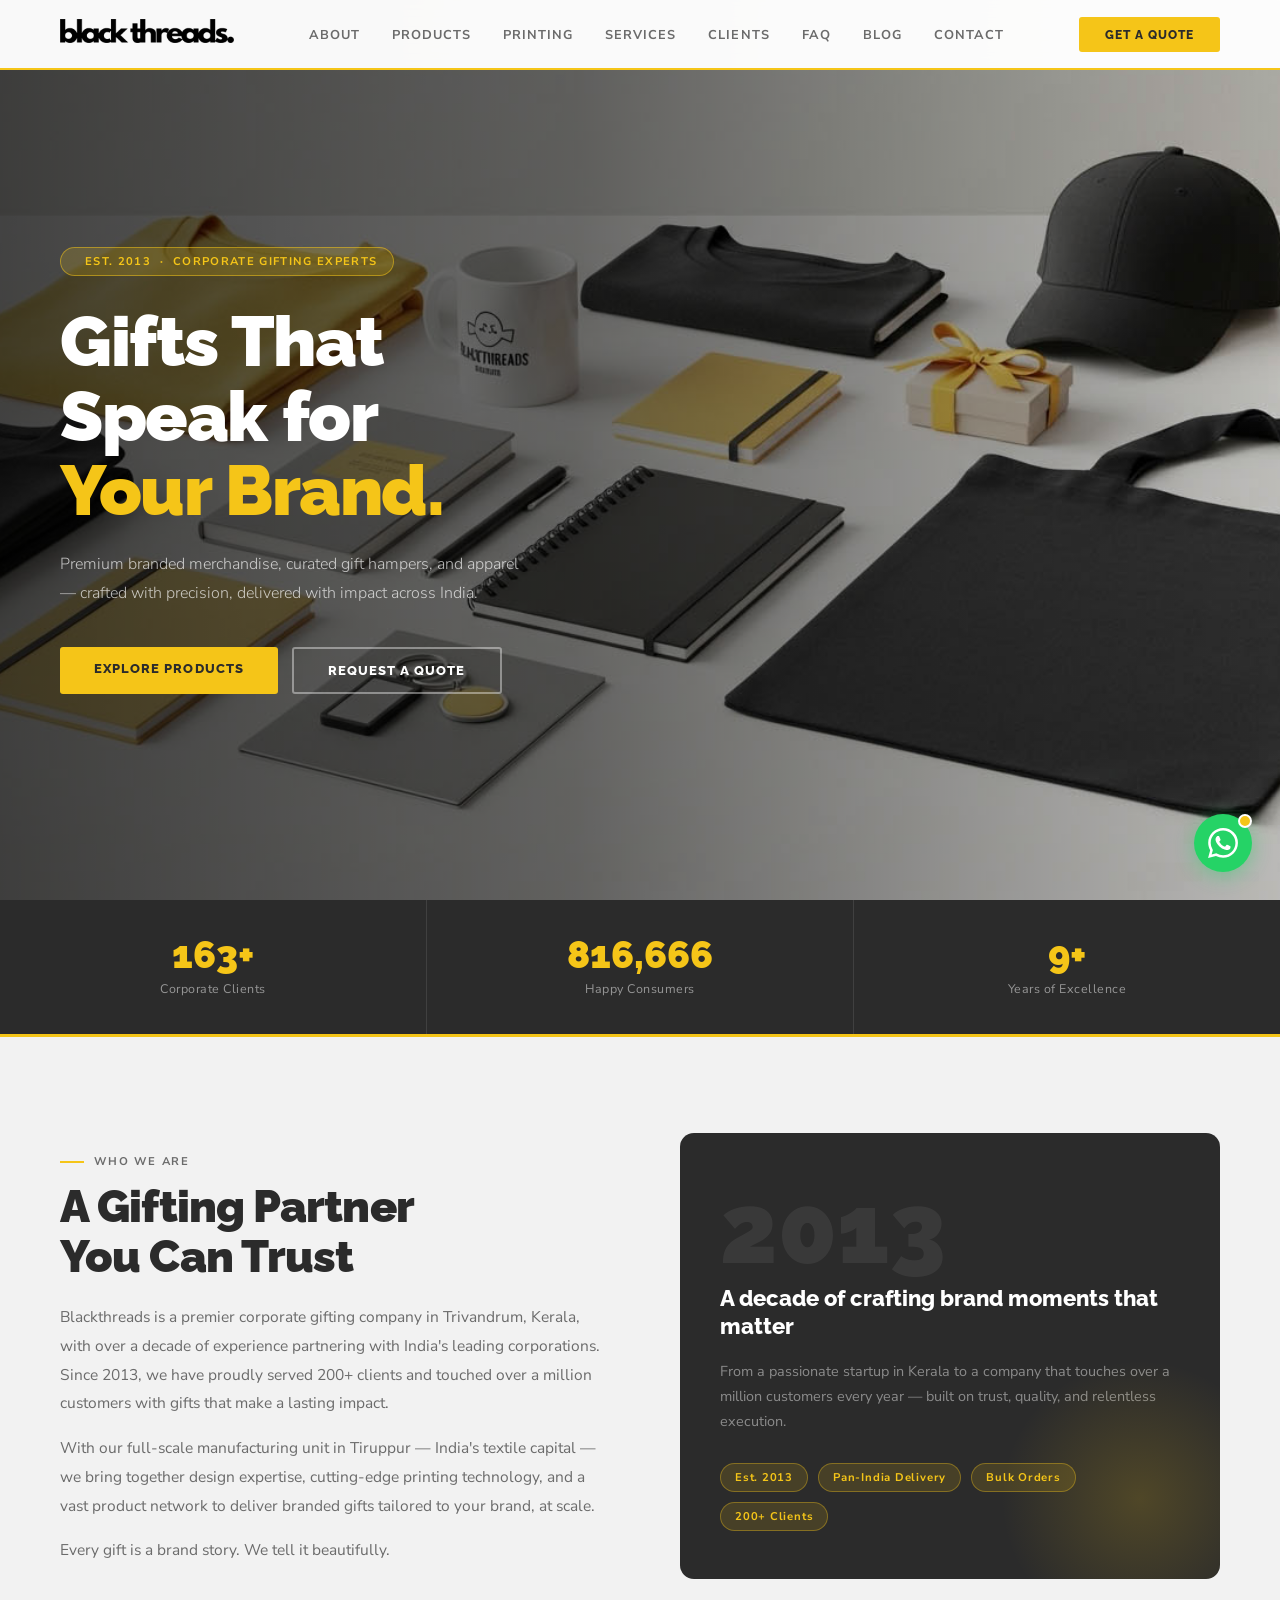
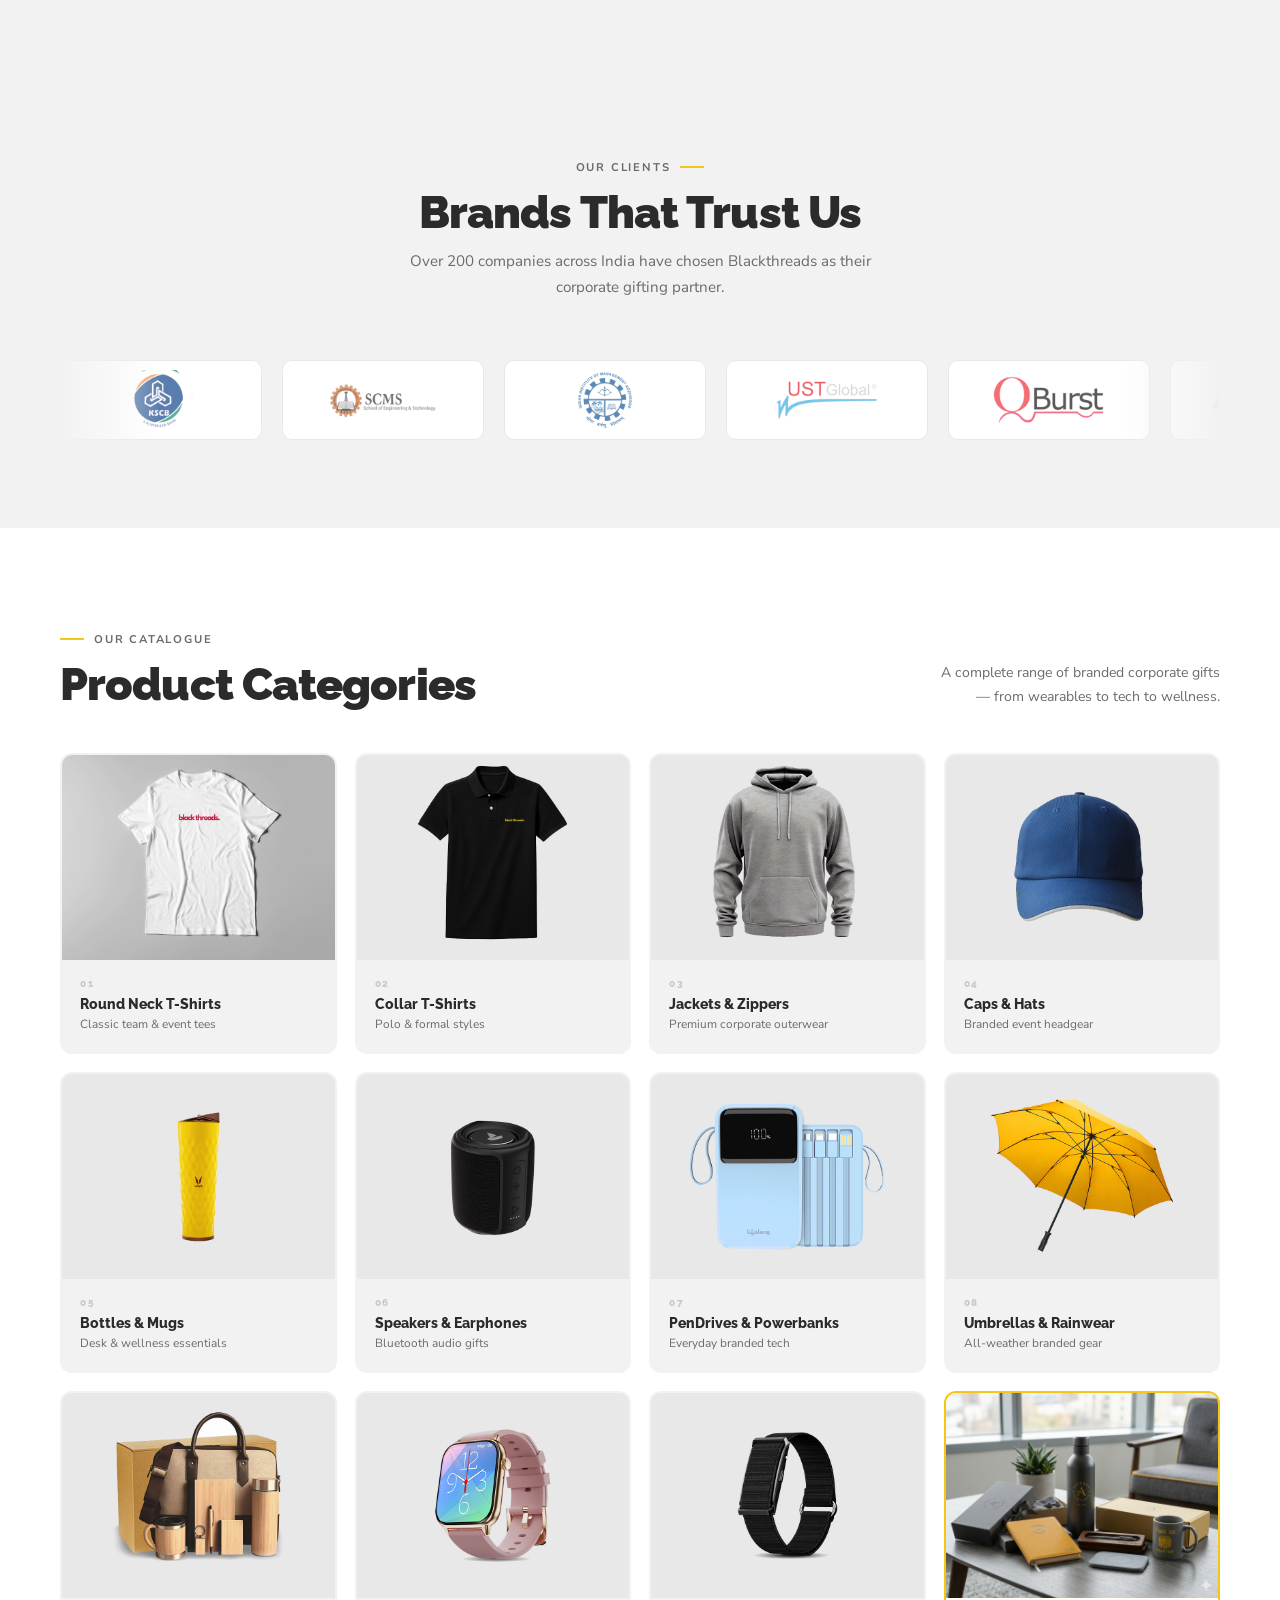
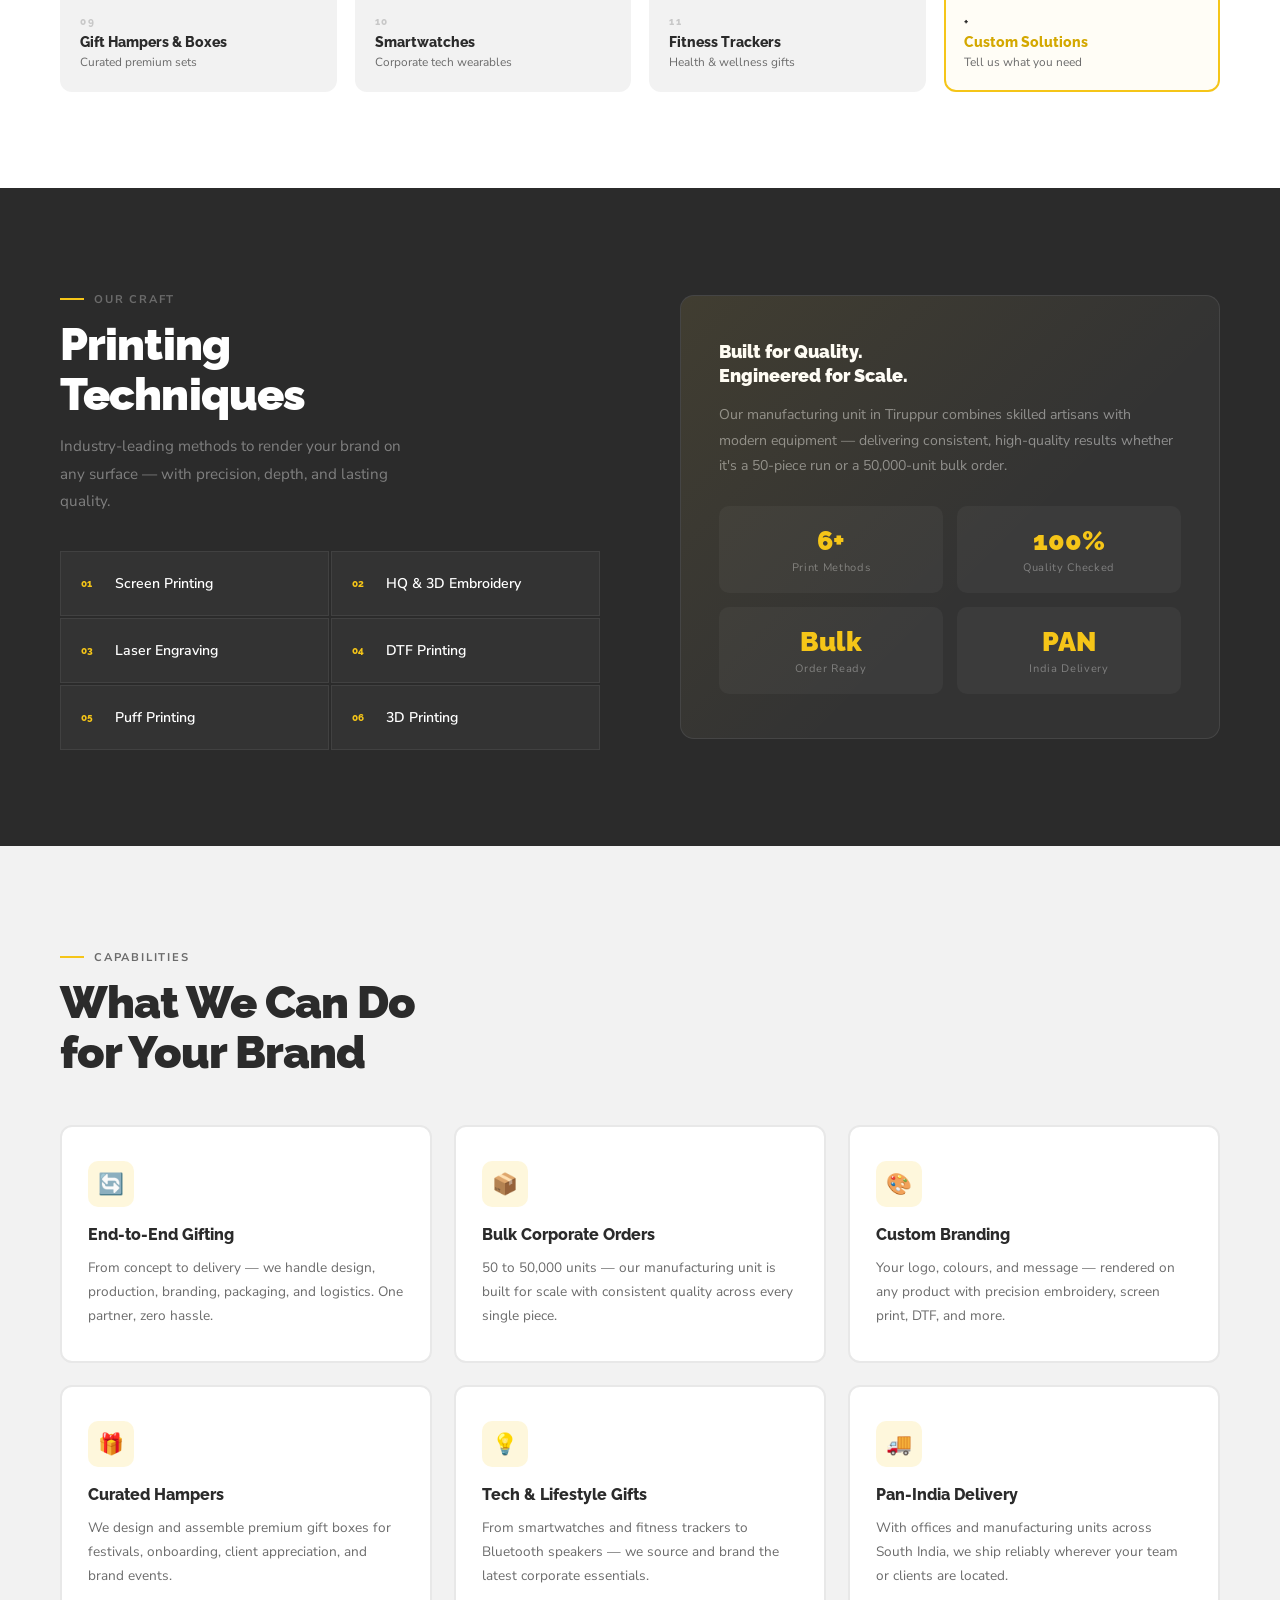
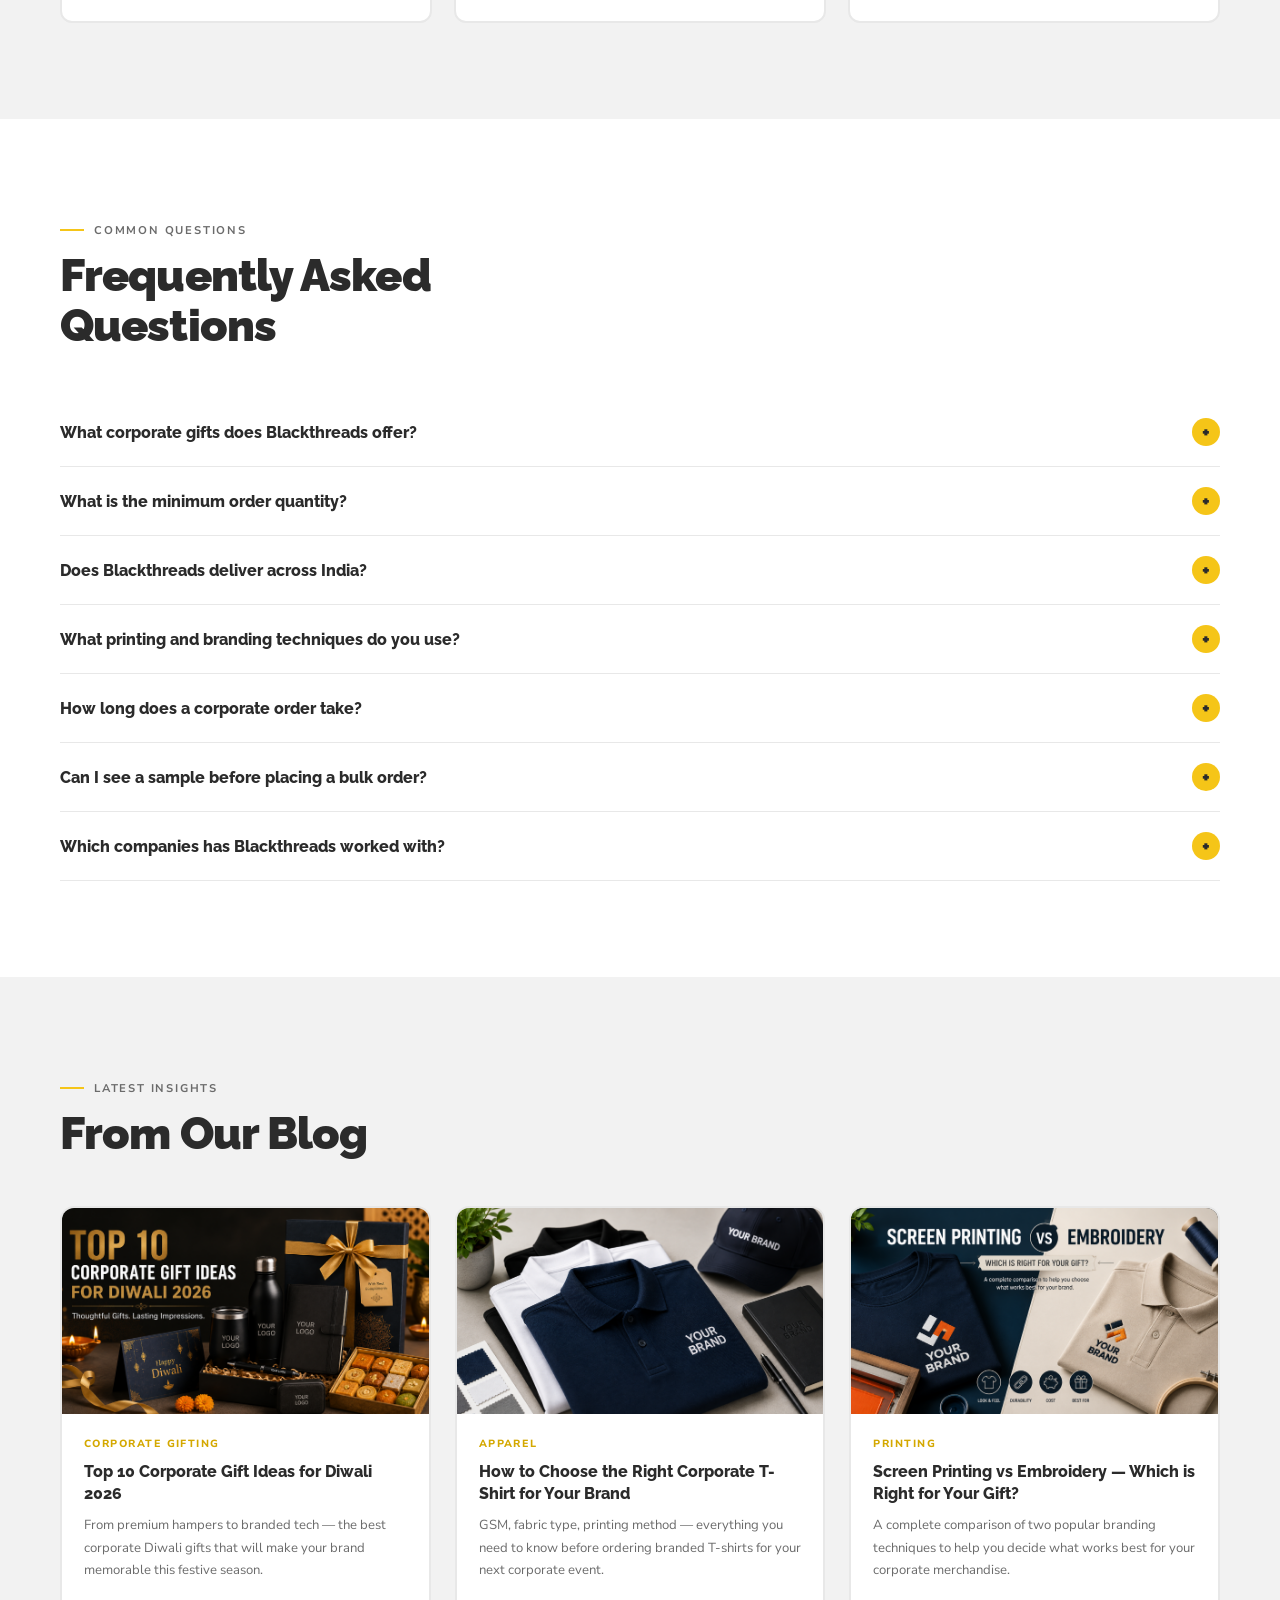
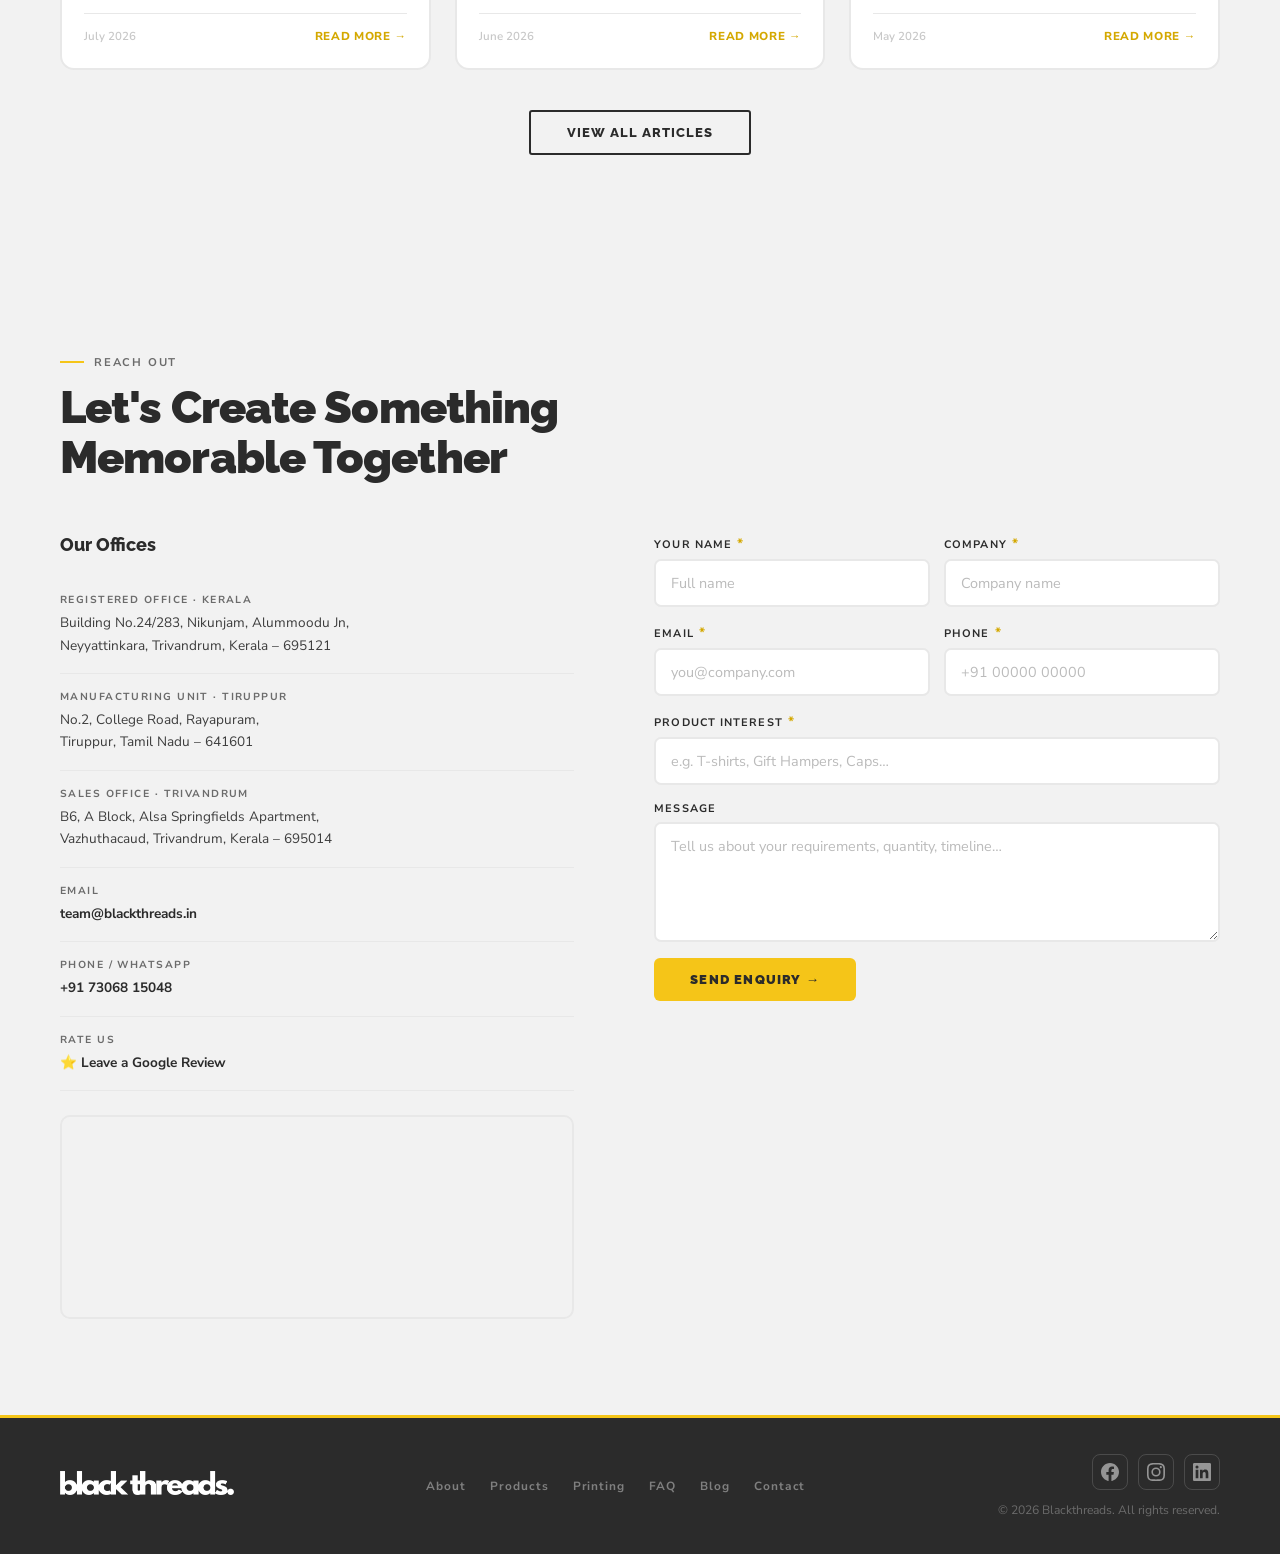
<file: index.html>
<!DOCTYPE html>
<html lang="en-IN">
<head>
<meta charset="UTF-8">
<meta name="viewport" content="width=device-width, initial-scale=1.0">

<!-- ═══ SEO: PAGE TITLE ═══ -->
<title>Blackthreads | Corporate Gifting Company in Trivandrum Kerala | Branded Merchandise</title>

<!-- ═══ SEO: META DESCRIPTION ═══ -->
<meta name="description" content="Blackthreads is a premier corporate gifting company in Trivandrum, Kerala with manufacturing in Tiruppur. Branded T-shirts, caps, bottles, tech gifts, gift hampers and more. 200+ clients, 1 Million+ happy customers since 2013. Pan-India delivery.">
<meta name="keywords" content="corporate gifting Trivandrum, corporate gifts Kerala, branded merchandise India, promotional products Tiruppur, custom t-shirts Kerala, corporate gift hampers, branded apparel Trivandrum, bulk corporate gifts India">
<meta name="author" content="Blackthreads">
<meta name="robots" content="index, follow">
<meta name="theme-color" content="#f5c518">
<link rel="icon" type="image/x-icon" href="favicon.ico">
<link rel="icon" type="image/png" sizes="32x32" href="favicon-32x32.png">
<link rel="icon" type="image/png" sizes="16x16" href="favicon-16x16.png">
<link rel="apple-touch-icon" sizes="180x180" href="apple-touch-icon.png">

<!-- Google Analytics -->
<script async src="https://www.googletagmanager.com/gtag/js?id=G-XXXXXXXXXX"></script>
<script>
  window.dataLayer = window.dataLayer || [];
  function gtag(){dataLayer.push(arguments);}
  gtag('js', new Date());
  gtag('config', 'G-GY9J0MSX3L');
</script>

<!-- ═══ SEO: CANONICAL ═══ -->
<link rel="canonical" href="https://www.blackthreads.in/">

<!-- ═══ SEO: OPEN GRAPH (Social Sharing) ═══ -->
<meta property="og:type" content="website">
<meta property="og:title" content="Blackthreads | Corporate Gifting & Branded Merchandise">
<meta property="og:description" content="Premium corporate gifting solutions — apparel, tech, drinkware, hampers and more. 200+ clients. Pan-India delivery. Est. 2013 from Trivandrum, Kerala.">
<meta property="og:image" content="https://www.blackthreads.in/Banner.jpg">
<meta property="og:url" content="https://www.blackthreads.in">
<meta property="og:site_name" content="Blackthreads">
<meta property="og:locale" content="en_IN">

<!-- ═══ SEO: TWITTER CARD ═══ -->
<meta name="twitter:card" content="summary_large_image">
<meta name="twitter:title" content="Blackthreads | Corporate Gifting Company in Kerala">
<meta name="twitter:description" content="Premium corporate gifting — apparel, tech, hampers & more. Est. 2013. 200+ clients. Pan-India delivery.">
<meta name="twitter:image" content="https://www.blackthreads.in/Banner.jpg">

<!-- ═══ SEO: STRUCTURED DATA — LocalBusiness ═══ -->
<script type="application/ld+json">
{
  "@context": "https://schema.org",
  "@type": "LocalBusiness",
  "name": "Blackthreads",
  "alternateName": "Black Threads Corporate Gifting",
  "description": "Blackthreads is a premier corporate gifting and promotional merchandise company based in Trivandrum, Kerala with manufacturing operations in Tiruppur, Tamil Nadu. Since 2013, we have served 200+ corporate clients with branded apparel, tech gifts, drinkware, caps, gift hampers and more.",
  "url": "https://www.blackthreads.in",
  "telephone": "+917306815048",
  "email": "team@blackthreads.in",
  "foundingDate": "2013",
  "priceRange": "₹₹",
  "currenciesAccepted": "INR",
  "paymentAccepted": "Cash, Bank Transfer, UPI",
  "areaServed": {
    "@type": "Country",
    "name": "India"
  },
  "address": {
    "@type": "PostalAddress",
    "streetAddress": "B6, A Block, Alsa Springfields Apartment, Vazhuthacaud",
    "addressLocality": "Trivandrum",
    "addressRegion": "Kerala",
    "postalCode": "695014",
    "addressCountry": "IN"
  },
  "geo": {
    "@type": "GeoCoordinates",
    "latitude": 8.5241,
    "longitude": 76.9366
  },
  "logo": "https://www.blackthreads.in/Blackthreads Logo Black.png",
  "image": "https://www.blackthreads.in/Banner.jpg",
  "sameAs": [
    "https://www.blackthreads.in"
  ],
  "hasOfferCatalog": {
    "@type": "OfferCatalog",
    "name": "Corporate Gifting Products",
    "itemListElement": [
      {"@type": "Offer", "itemOffered": {"@type": "Product", "name": "Branded T-Shirts"}},
      {"@type": "Offer", "itemOffered": {"@type": "Product", "name": "Corporate Cap & Hats"}},
      {"@type": "Offer", "itemOffered": {"@type": "Product", "name": "Gift Hampers & Boxes"}},
      {"@type": "Offer", "itemOffered": {"@type": "Product", "name": "Bluetooth Speakers & Earphones"}},
      {"@type": "Offer", "itemOffered": {"@type": "Product", "name": "Bottles & Mugs"}},
      {"@type": "Offer", "itemOffered": {"@type": "Product", "name": "Smartwatches & Fitness Trackers"}}
    ]
  }
}
</script>

<!-- ═══ SEO: STRUCTURED DATA — FAQPage ═══ -->
<script type="application/ld+json">
{
  "@context": "https://schema.org",
  "@type": "FAQPage",
  "mainEntity": [
    {
      "@type": "Question",
      "name": "What corporate gifts does Blackthreads offer?",
      "acceptedAnswer": {
        "@type": "Answer",
        "text": "Blackthreads offers a wide range of corporate gifts including branded T-shirts, polo shirts, jackets, caps, bottles, mugs, Bluetooth speakers, earphones, pen drives, power banks, umbrellas, gift hampers, smartwatches and fitness trackers. We also offer custom solutions for unique requirements."
      }
    },
    {
      "@type": "Question",
      "name": "What is the minimum order quantity for corporate gifts?",
      "acceptedAnswer": {
        "@type": "Answer",
        "text": "Minimum order quantities vary by product. Generally 50 pieces for apparel items like T-shirts and jackets, and 100 pieces for tech and drinkware items. We handle orders from 50 to 50,000 units. Contact us for specific requirements."
      }
    },
    {
      "@type": "Question",
      "name": "Does Blackthreads deliver across India?",
      "acceptedAnswer": {
        "@type": "Answer",
        "text": "Yes, Blackthreads offers pan-India delivery from our offices in Trivandrum, Kerala and manufacturing unit in Tiruppur, Tamil Nadu. We ship reliably to any city, town or corporate campus across India."
      }
    },
    {
      "@type": "Question",
      "name": "What printing and branding techniques does Blackthreads use?",
      "acceptedAnswer": {
        "@type": "Answer",
        "text": "Blackthreads uses industry-leading branding techniques including Screen Printing, HQ Embroidery, 3D Embroidery, DTF Printing, Puff Printing, Laser Engraving and 3D Printing to render your brand on any product surface."
      }
    },
    {
      "@type": "Question",
      "name": "How long does a corporate gifting order take?",
      "acceptedAnswer": {
        "@type": "Answer",
        "text": "Typical lead time is 7 to 15 working days depending on the product type and quantity ordered. Rush orders are available on request. Contact us to discuss your timeline."
      }
    },
    {
      "@type": "Question",
      "name": "Where is Blackthreads located?",
      "acceptedAnswer": {
        "@type": "Answer",
        "text": "Blackthreads has its sales office at Vazhuthacaud, Trivandrum, Kerala. Our manufacturing unit is in Tiruppur, Tamil Nadu and registered office is in Neyyattinkara, Trivandrum, Kerala."
      }
    },
    {
      "@type": "Question",
      "name": "Can Blackthreads handle bulk corporate orders?",
      "acceptedAnswer": {
        "@type": "Answer",
        "text": "Yes, Blackthreads specialises in bulk corporate orders ranging from 50 to 50,000 units. Our manufacturing facility in Tiruppur is fully equipped to handle large-scale orders while maintaining consistent quality."
      }
    }
  ]
}
</script>

<!-- ═══ SEO: STRUCTURED DATA — Speakable (AI/Voice Search) ═══ -->
<script type="application/ld+json">
{
  "@context": "https://schema.org",
  "@type": "WebPage",
  "name": "Blackthreads Corporate Gifting",
  "speakable": {
    "@type": "SpeakableSpecification",
    "cssSelector": [".about-body", ".wwd-card", ".hero-sub", ".faq-answer"]
  }
}
</script>

<!-- ═══ SEO: STRUCTURED DATA — BreadcrumbList ═══ -->
<script type="application/ld+json">
{
  "@context": "https://schema.org",
  "@type": "BreadcrumbList",
  "itemListElement": [
    {"@type": "ListItem", "position": 1, "name": "Home", "item": "https://www.blackthreads.in"},
    {"@type": "ListItem", "position": 2, "name": "Products", "item": "https://www.blackthreads.in/#categories"},
    {"@type": "ListItem", "position": 3, "name": "Contact", "item": "https://www.blackthreads.in/#contact"}
  ]
}
</script>

<link href="https://fonts.googleapis.com/css2?family=Raleway:wght@400;600;700;800;900&family=Nunito+Sans:wght@300;400;600&display=swap" rel="stylesheet">
<style>
:root {
  --yellow: #f5c518;
  --yellow-dark: #d4a800;
  --yellow-light: #fff3b0;
  --charcoal: #2b2b2b;
  --grey-dark: #3d3d3d;
  --grey-mid: #6b6b6b;
  --grey-light: #c8c8c8;
  --grey-bg: #f2f2f2;
  --grey-card: #e8e8e8;
  --white: #ffffff;
  --text: #1e1e1e;
  --light-border: #e4e8f0;
}
/* BLOG PREVIEW */
#blog-preview { background: var(--grey-bg); padding: 96px 60px; }
.blog-grid { display: grid; grid-template-columns: repeat(3, 1fr); gap: 24px; margin-top: 48px; }
.blog-card { background: var(--white); border: 2px solid var(--grey-card); border-radius: 14px; overflow: hidden; transition: border-color 0.25s, transform 0.25s, box-shadow 0.25s; display: flex; flex-direction: column; }
.blog-card:hover { border-color: var(--yellow); transform: translateY(-4px); box-shadow: 0 12px 32px rgba(0,0,0,0.1); }
.blog-card-img { width: 100%; aspect-ratio: 16/9; overflow: hidden; }
.blog-card-img-inner { width: 100%; height: 100%; transition: transform 0.4s; }
.blog-card:hover .blog-card-img-inner { transform: scale(1.05); }
.blog-card-emoji { font-size: 2.8rem; }
.blog-card-body { padding: 22px 22px 24px; flex: 1; display: flex; flex-direction: column; }
.blog-card-tag { font-size: 0.65rem; font-weight: 800; letter-spacing: 0.14em; text-transform: uppercase; color: var(--yellow-dark); margin-bottom: 10px; display: block; }
.blog-card-title { font-family: 'Raleway', sans-serif; font-size: 1rem; font-weight: 800; color: var(--charcoal); line-height: 1.35; margin-bottom: 10px; text-decoration: none; display: block; transition: color 0.2s; flex: 1; }
.blog-card-title:hover { color: var(--yellow-dark); }
.blog-card-excerpt { font-size: 0.82rem; color: var(--grey-mid); line-height: 1.7; margin-bottom: 16px; }
.blog-card-footer { display: flex; align-items: center; justify-content: space-between; padding-top: 14px; border-top: 1px solid var(--grey-card); }
.blog-card-date { font-size: 0.72rem; color: var(--grey-light); font-weight: 600; }
.blog-read-more { font-size: 0.72rem; font-weight: 800; color: var(--yellow-dark); text-decoration: none; letter-spacing: 0.06em; text-transform: uppercase; transition: color 0.2s; }
.blog-read-more:hover { color: var(--charcoal); }
.blog-view-all { text-align: center; margin-top: 40px; }
.btn-outline-dark { display: inline-block; border: 2px solid var(--charcoal); color: var(--charcoal); padding: 13px 36px; font-family: 'Raleway', sans-serif; font-size: 0.82rem; font-weight: 800; letter-spacing: 0.08em; text-transform: uppercase; text-decoration: none; border-radius: 3px; transition: background 0.2s, color 0.2s, transform 0.2s; }
.btn-outline-dark:hover { background: var(--charcoal); color: var(--white); transform: translateY(-2px); }
@media (max-width: 1080px) { .blog-grid { grid-template-columns: repeat(2, 1fr); } }
@media (max-width: 640px) { #blog-preview { padding: 64px 20px; } .blog-grid { grid-template-columns: 1fr; } }

*, *::before, *::after { margin: 0; padding: 0; box-sizing: border-box; }
html { scroll-behavior: smooth; }
body {
  font-family: 'Nunito Sans', sans-serif;
  background: var(--white);
  color: var(--text);
  overflow-x: hidden;
}

/* NAV */
nav {
  position: fixed; top: 0; left: 0; width: 100%; z-index: 200;
  background: rgba(255,255,255,0.97);
  backdrop-filter: blur(16px);
  border-bottom: 2px solid var(--yellow);
  display: flex; align-items: center; justify-content: space-between;
  padding: 0 60px; height: 70px;
}
.logo-img {
  height: 25px; width: auto; object-fit: contain;
  filter: brightness(0);
}
.nav-links { display: flex; gap: 32px; list-style: none; }
.nav-links a {
  text-decoration: none; font-size: 0.8rem; font-weight: 700;
  letter-spacing: 0.08em; text-transform: uppercase;
  color: var(--grey-mid); transition: color 0.2s;
}
.nav-links a:hover { color: var(--yellow); }
.nav-cta {
  background: var(--yellow); color: var(--charcoal);
  padding: 10px 26px; font-family: 'Raleway', sans-serif;
  font-size: 0.78rem; font-weight: 800; letter-spacing: 0.08em;
  text-transform: uppercase; text-decoration: none; border-radius: 3px;
  transition: background 0.2s, transform 0.2s;
}
.nav-cta:hover { background: var(--yellow-dark); transform: translateY(-1px); }

/* HERO */
#hero {
  min-height: 100vh;
  position: relative; overflow: hidden;
  display: flex; align-items: center;
  padding: 100px 60px 60px;
}
.hero-bg {
  position: absolute; inset: 0; z-index: 0;
  background-image: url("Banner.jpg");
  background-size: cover; background-position: center center;
  background-repeat: no-repeat;
}
.hero-overlay {
  position: absolute; inset: 0; z-index: 1;
  background: linear-gradient(90deg, rgba(0,0,0,0.72) 0%, rgba(0,0,0,0.55) 45%, rgba(0,0,0,0.12) 100%);
}
.hero-content { position: relative; z-index: 2; max-width: 580px; }
.hero-badge {
  display: inline-flex; align-items: center; gap: 8px;
  background: rgba(245,197,24,0.18); border: 1px solid rgba(245,197,24,0.5);
  color: var(--yellow); padding: 6px 16px; border-radius: 100px;
  font-size: 0.7rem; font-weight: 700; letter-spacing: 0.12em;
  text-transform: uppercase; margin-bottom: 28px;
}
.hero-badge::before { content: ''; font-size: 0.45rem; }
h1 {
  font-family: 'Raleway', sans-serif;
  font-size: clamp(2.8rem, 5.5vw, 4.8rem);
  font-weight: 900; line-height: 1.06; color: var(--white);
  letter-spacing: -0.02em; margin-bottom: 22px;
}
h1 em { color: var(--yellow); font-style: normal; }
.hero-sub {
  font-size: 1rem; color: rgba(255,255,255,0.7);
  line-height: 1.8; max-width: 460px; font-weight: 300; margin-bottom: 40px;
}
.hero-btns { display: flex; gap: 14px; flex-wrap: wrap; }
.btn-filled {
  background: var(--yellow); color: var(--charcoal);
  padding: 14px 34px; font-family: 'Raleway', sans-serif;
  font-size: 0.82rem; font-weight: 800; letter-spacing: 0.08em;
  text-transform: uppercase; text-decoration: none; border-radius: 3px;
  transition: background 0.2s, transform 0.2s;
}
.btn-filled:hover { background: var(--yellow-dark); transform: translateY(-2px); }
.btn-ghost {
  border: 2px solid rgba(255,255,255,0.4); color: var(--white);
  padding: 14px 34px; font-family: 'Raleway', sans-serif;
  font-size: 0.82rem; font-weight: 800; letter-spacing: 0.08em;
  text-transform: uppercase; text-decoration: none; border-radius: 3px;
  transition: border-color 0.2s, color 0.2s, transform 0.2s;
}
.btn-ghost:hover { border-color: var(--white); transform: translateY(-2px); }

/* STATS STRIP */
#stats-strip {
  background: var(--charcoal); display: flex;
  border-bottom: 3px solid var(--yellow); padding: 0;
}
.hero-stat {
  flex: 1; padding: 36px 20px;
  border-right: 1px solid rgba(255,255,255,0.1);
  display: flex; flex-direction: column;
  align-items: center; justify-content: center;
  text-align: center; gap: 6px;
}
.hero-stat:last-child { border-right: none; }
.hs-num {
  font-family: 'Raleway', sans-serif;
  font-size: 2.4rem; font-weight: 900; color: var(--yellow); line-height: 1;
}
.hs-label { font-size: 0.78rem; color: rgba(255,255,255,0.5); line-height: 1.4; letter-spacing: 0.04em; }

/* SECTION COMMONS */
section { padding: 96px 60px; }
.section-tag {
  display: inline-flex; align-items: center; gap: 10px;
  color: var(--grey-mid); font-size: 0.7rem; font-weight: 700;
  letter-spacing: 0.16em; text-transform: uppercase; margin-bottom: 12px;
}
.section-tag::before { content: ''; width: 24px; height: 2px; background: var(--yellow); }
h2 {
  font-family: 'Raleway', sans-serif;
  font-size: clamp(2rem, 3.5vw, 2.9rem);
  font-weight: 900; line-height: 1.12; letter-spacing: -0.02em; color: var(--charcoal);
}

/* ABOUT */
#about { background: var(--grey-bg); display: grid; grid-template-columns: 1fr 1fr; gap: 80px; align-items: center; }
.about-body { font-size: 0.97rem; color: var(--grey-mid); line-height: 1.85; margin-top: 22px; }
.about-body p + p { margin-top: 16px; }
.since-block { background: var(--charcoal); border-radius: 14px; padding: 48px 40px; position: relative; overflow: hidden; }
.since-block::after {
  content: ''; position: absolute; width: 280px; height: 280px;
  background: radial-gradient(circle, rgba(245,197,24,0.18) 0%, transparent 70%);
  right: -60px; bottom: -60px; border-radius: 50%; pointer-events: none;
}
.since-year { font-family: 'Raleway', sans-serif; font-size: 6rem; font-weight: 900; color: rgba(255,255,255,0.07); line-height: 1; margin-bottom: 8px; }
.since-label { font-family: 'Raleway', sans-serif; font-size: 1.35rem; font-weight: 800; color: var(--white); line-height: 1.3; margin-bottom: 18px; }
.since-sub { font-size: 0.9rem; color: rgba(255,255,255,0.45); line-height: 1.75; }
.since-chips { margin-top: 28px; display: flex; gap: 10px; flex-wrap: wrap; }
.chip { background: rgba(245,197,24,0.14); border: 1px solid rgba(245,197,24,0.35); color: var(--yellow); padding: 6px 14px; border-radius: 100px; font-size: 0.7rem; font-weight: 700; letter-spacing: 0.07em; }

/* CATEGORIES */
#categories { background: var(--white); }
.cat-header { display: flex; justify-content: space-between; align-items: flex-end; margin-bottom: 44px; }
.cat-header-right { font-size: 0.88rem; color: var(--grey-mid); max-width: 280px; text-align: right; line-height: 1.7; }
.cat-grid { display: grid; grid-template-columns: repeat(4, 1fr); gap: 18px; }
.cat-card { background: var(--grey-bg); border: 2px solid transparent; border-radius: 12px; overflow: hidden; transition: border-color 0.25s, transform 0.25s, box-shadow 0.25s; cursor: default; }
.cat-card:hover { border-color: var(--yellow); transform: translateY(-4px); box-shadow: 0 12px 32px rgba(0,0,0,0.12); }
.cat-img-wrap { width: 100%; aspect-ratio: 4/3; overflow: hidden; background: var(--grey-card); display: flex; align-items: center; justify-content: center; position: relative; }
.cat-img-wrap img { width: 100%; height: 100%; object-fit: cover; transition: transform 0.35s; }
.cat-card:hover .cat-img-wrap img { transform: scale(1.06); }
.cat-placeholder { font-size: 2.5rem; opacity: 0.35; }
.cat-body { padding: 18px 18px 20px; }
.cat-num { font-family: 'Raleway', sans-serif; font-size: 0.6rem; font-weight: 800; letter-spacing: 0.16em; color: var(--grey-light); margin-bottom: 6px; display: block; }
.cat-name { font-family: 'Raleway', sans-serif; font-size: 0.9rem; font-weight: 800; color: var(--charcoal); line-height: 1.3; margin-bottom: 3px; }
.cat-desc { font-size: 0.74rem; color: var(--grey-mid); }

/* PRINTING */
#printing { background: var(--charcoal); display: grid; grid-template-columns: 1fr 1fr; gap: 80px; align-items: center; }
#printing h2 { color: var(--white); }
.print-grid { display: grid; grid-template-columns: 1fr 1fr; gap: 2px; margin-top: 36px; }
.print-item { background: rgba(255,255,255,0.04); border: 1px solid rgba(255,255,255,0.07); padding: 22px 20px; display: flex; align-items: center; gap: 14px; transition: background 0.2s; }
.print-item:hover { background: rgba(245,197,24,0.1); }
.print-n { font-family: 'Raleway', sans-serif; font-size: 0.6rem; font-weight: 800; color: var(--yellow); min-width: 20px; }
.print-name { font-size: 0.88rem; font-weight: 600; color: var(--white); }
.print-visual-card { background: rgba(255,255,255,0.04); border: 1px solid rgba(255,255,255,0.09); border-radius: 14px; padding: 44px 38px; position: relative; overflow: hidden; }
.print-visual-card::before { content: ''; position: absolute; inset: 0; background: linear-gradient(135deg, rgba(245,197,24,0.07) 0%, transparent 60%); pointer-events: none; }
.pv-title { font-family: 'Raleway', sans-serif; font-size: 1.15rem; font-weight: 900; color: var(--white); margin-bottom: 14px; line-height: 1.3; }
.pv-text { font-size: 0.88rem; color: rgba(255,255,255,0.45); line-height: 1.8; margin-bottom: 28px; }
.pv-stats { display: grid; grid-template-columns: 1fr 1fr; gap: 14px; }
.pv-stat { background: rgba(255,255,255,0.04); border-radius: 10px; padding: 18px 16px; text-align: center; }
.pv-stat-n { font-family: 'Raleway', sans-serif; font-size: 1.7rem; font-weight: 900; color: var(--yellow); }
.pv-stat-l { font-size: 0.68rem; color: rgba(255,255,255,0.35); margin-top: 4px; letter-spacing: 0.06em; }

/* WHAT WE DO */
#whatwedo { background: var(--grey-bg); }
.wwd-grid { display: grid; grid-template-columns: repeat(3, 1fr); gap: 22px; margin-top: 48px; }
.wwd-card { background: var(--white); border: 2px solid var(--grey-card); border-radius: 12px; padding: 34px 26px; transition: border-color 0.25s, box-shadow 0.25s, transform 0.25s; }
.wwd-card:hover { border-color: var(--yellow); box-shadow: 0 8px 28px rgba(0,0,0,0.08); transform: translateY(-3px); }
.wwd-icon { width: 46px; height: 46px; border-radius: 10px; background: rgba(245,197,24,0.15); display: flex; align-items: center; justify-content: center; font-size: 1.3rem; margin-bottom: 18px; }
.wwd-title { font-family: 'Raleway', sans-serif; font-size: 1rem; font-weight: 800; color: var(--charcoal); margin-bottom: 10px; line-height: 1.3; }
.wwd-text { font-size: 0.85rem; color: var(--grey-mid); line-height: 1.75; }

/* FAQ SECTION */
#faq { background: var(--white); }
.faq-grid { display: flex; flex-direction: column; gap: 0; margin-top: 48px; }
.faq-item { border-bottom: 1px solid var(--grey-card); }
.faq-question {
  display: flex; justify-content: space-between; align-items: center;
  padding: 20px 0; cursor: pointer;
  font-family: 'Raleway', sans-serif; font-size: 0.98rem; font-weight: 800;
  color: var(--charcoal); gap: 16px;
  transition: color 0.2s;
}
.faq-question:hover { color: var(--yellow-dark); }
.faq-icon {
  width: 28px; height: 28px; border-radius: 50%;
  background: var(--yellow); color: var(--charcoal);
  display: flex; align-items: center; justify-content: center;
  font-size: 1.1rem; font-weight: 900; flex-shrink: 0;
  transition: transform 0.3s;
}
.faq-item.open .faq-icon { transform: rotate(45deg); }
.faq-answer {
  font-size: 0.9rem; color: var(--grey-mid); line-height: 1.8;
  max-height: 0; overflow: hidden;
  transition: max-height 0.35s ease, padding 0.3s;
  padding: 0 0 0 0;
}
.faq-item.open .faq-answer { max-height: 200px; padding-bottom: 20px; }

/* CLIENTS */
#clients { background: var(--grey-bg); padding: 80px 60px; }
.clients-header { text-align: center; margin-bottom: 52px; }
.clients-header .section-tag { justify-content: center; }
.clients-header .section-tag::before { display: none; }
.clients-header .section-tag::after { content: ''; width: 24px; height: 2px; background: var(--yellow); }
.clients-sub { font-size: 0.95rem; color: var(--grey-mid); line-height: 1.7; margin-top: 12px; max-width: 480px; margin-left: auto; margin-right: auto; }
.marquee-wrap { overflow: hidden; position: relative; padding: 8px 0; }
.marquee-wrap::before, .marquee-wrap::after { content: ''; position: absolute; top: 0; bottom: 0; width: 100px; z-index: 2; pointer-events: none; }
.marquee-wrap::before { left: 0; background: linear-gradient(90deg, var(--grey-bg) 0%, transparent 100%); }
.marquee-wrap::after { right: 0; background: linear-gradient(270deg, var(--grey-bg) 0%, transparent 100%); }
.marquee-track { display: flex; gap: 0; width: max-content; animation: marquee-scroll 35s linear infinite; }
.marquee-track:hover { animation-play-state: paused; }
.brand-logo-card { display: flex; align-items: center; justify-content: center; padding: 18px 40px; border: 1.5px solid var(--grey-card); border-radius: 10px; margin-right: 20px; background: var(--white); min-width: 160px; height: 80px; transition: border-color 0.25s, box-shadow 0.25s; flex-shrink: 0; }
.brand-logo-card:hover { border-color: var(--yellow); box-shadow: 0 4px 16px rgba(0,0,0,0.08); }
.brand-logo-card svg, .brand-logo-card img { width: auto; height: 60px; max-width: 186px; object-fit: contain; opacity: 0.65; transition: opacity 0.25s; }
.brand-logo-card:hover svg, .brand-logo-card:hover img { opacity: 1; }
@keyframes marquee-scroll { 0% { transform: translateX(0); } 100% { transform: translateX(-50%); } }

/* CONTACT */
#contact { background: var(--grey-bg); }
.contact-grid { display: grid; grid-template-columns: 1fr 1.1fr; gap: 80px; margin-top: 52px; }
.ci-title { font-family: 'Raleway', sans-serif; font-size: 1.1rem; font-weight: 800; color: var(--charcoal); margin-bottom: 22px; }
.co-row { padding: 16px 0; border-bottom: 1px solid var(--grey-card); }
.co-type { font-size: 0.64rem; font-weight: 700; letter-spacing: 0.14em; text-transform: uppercase; color: var(--grey-mid); margin-bottom: 5px; }
.co-val { font-size: 0.85rem; color: var(--grey-dark); line-height: 1.65; }
.co-val a { color: var(--charcoal); font-weight: 700; text-decoration: none; }
.co-val a:hover { color: var(--yellow-dark); }
.map-embed { margin-top: 24px; border-radius: 10px; overflow: hidden; border: 2px solid var(--grey-card); }
.map-embed iframe { display: block; width: 100%; height: 200px; border: 0; }
.contact-form { display: flex; flex-direction: column; gap: 16px; }
.form-row { display: grid; grid-template-columns: 1fr 1fr; gap: 14px; }
.form-group { display: flex; flex-direction: column; gap: 6px; }
.form-label { font-size: 0.68rem; font-weight: 700; letter-spacing: 0.1em; text-transform: uppercase; color: var(--charcoal); }
.req-star { color: var(--yellow-dark); font-size: 0.85rem; margin-left: 1px; }
.form-input { background: var(--white); border: 2px solid var(--grey-card); border-radius: 7px; padding: 12px 15px; font-family: 'Nunito Sans', sans-serif; font-size: 0.9rem; color: var(--text); outline: none; transition: border-color 0.2s, box-shadow 0.2s; }
.form-input:focus { border-color: var(--yellow); box-shadow: 0 0 0 3px rgba(245,197,24,0.15); }
.form-input::placeholder { color: #bbb; }
textarea.form-input { resize: vertical; min-height: 120px; }
.form-submit { background: var(--yellow); color: var(--charcoal); border: none; cursor: pointer; padding: 14px 36px; font-family: 'Raleway', sans-serif; font-size: 0.83rem; font-weight: 900; letter-spacing: 0.09em; text-transform: uppercase; border-radius: 6px; transition: background 0.2s, transform 0.2s; align-self: flex-start; }
.form-submit:hover { background: var(--yellow-dark); transform: translateY(-2px); }

/* HAMBURGER */
.hamburger { display: none; flex-direction: column; justify-content: center; gap: 5px; cursor: pointer; padding: 4px; background: none; border: none; z-index: 300; }
.hamburger span { display: block; width: 24px; height: 2px; background: var(--charcoal); border-radius: 2px; transition: transform 0.3s, opacity 0.3s; }
.hamburger.open span:nth-child(1) { transform: translateY(7px) rotate(45deg); }
.hamburger.open span:nth-child(2) { opacity: 0; }
.hamburger.open span:nth-child(3) { transform: translateY(-7px) rotate(-45deg); }

/* MOBILE MENU */
.mobile-menu { display: none; position: fixed; top: 70px; left: 0; right: 0; background: var(--white); border-top: 2px solid var(--yellow); border-bottom: 2px solid var(--light-border); z-index: 199; flex-direction: column; padding: 12px 0 20px; box-shadow: 0 8px 24px rgba(0,0,0,0.1); }
.mobile-menu.open { display: flex; }
.mobile-menu a { text-decoration: none; font-size: 0.88rem; font-weight: 700; letter-spacing: 0.08em; text-transform: uppercase; color: var(--grey-mid); padding: 14px 28px; border-bottom: 1px solid var(--light-border); transition: color 0.2s, background 0.2s; }
.mobile-menu a:hover { color: var(--charcoal); background: var(--grey-bg); }
.mobile-menu a.mobile-cta { margin: 16px 28px 0; background: var(--yellow); color: var(--charcoal); border-bottom: none; border-radius: 4px; text-align: center; padding: 14px 28px; }
.mobile-menu a.mobile-cta:hover { background: var(--yellow-dark); }

/* FOOTER */
footer {
  background: var(--charcoal); padding: 36px 60px;
  display: flex; align-items: center; justify-content: space-between;
  border-top: 3px solid var(--yellow); gap: 24px; flex-wrap: wrap;
}
.footer-logo-img { height: 25px; width: auto; object-fit: contain; filter: brightness(0) invert(1); }
.footer-links { display: flex; gap: 24px; flex-wrap: wrap; }
.footer-links a { font-size: 0.74rem; color: rgba(255,255,255,0.4); text-decoration: none; font-weight: 700; letter-spacing: 0.08em; transition: color 0.2s; }
.footer-links a:hover { color: var(--yellow); }
.footer-right { display: flex; flex-direction: column; align-items: flex-end; gap: 12px; }
.footer-social { display: flex; gap: 10px; }
.social-icon {
  width: 36px; height: 36px; border-radius: 8px;
  border: 1px solid rgba(255,255,255,0.15);
  display: flex; align-items: center; justify-content: center;
  color: rgba(255,255,255,0.5);
  transition: background 0.2s, color 0.2s, border-color 0.2s, transform 0.2s;
  text-decoration: none;
}
.social-icon:hover { background: var(--yellow); color: var(--charcoal); border-color: var(--yellow); transform: translateY(-2px); }
.footer-copy { font-size: 0.76rem; color: rgba(255,255,255,0.3); }

@media (max-width: 640px) {
  footer { padding: 28px 20px; flex-direction: column; align-items: center; text-align: center; }
  .footer-right { align-items: center; }
  .footer-links { justify-content: center; }
}

/* ANIMATIONS */
@keyframes fadeUp { from { opacity: 0; transform: translateY(28px); } to { opacity: 1; transform: translateY(0); } }
.hero-badge { animation: fadeUp 0.6s 0.1s both; }
h1 { animation: fadeUp 0.6s 0.22s both; }
.hero-sub { animation: fadeUp 0.6s 0.36s both; }
.hero-btns { animation: fadeUp 0.6s 0.48s both; }

/* RESPONSIVE */
@media (max-width: 1080px) {
  nav { padding: 0 32px; }
  section { padding: 80px 32px; }
  #hero { padding: 100px 32px 80px; }
  #about { grid-template-columns: 1fr; gap: 48px; }
  .cat-grid { grid-template-columns: repeat(3, 1fr); }
  #printing { grid-template-columns: 1fr; gap: 48px; }
  .wwd-grid { grid-template-columns: repeat(2, 1fr); }
  .contact-grid { grid-template-columns: 1fr; gap: 48px; }
  footer { flex-direction: column; gap: 16px; text-align: center; }
  .footer-links { justify-content: center; }
}
@media (max-width: 640px) {
  nav { padding: 0 20px; }
  .nav-links { display: none; }
  .nav-cta { display: none; }
  .hamburger { display: flex; }
  section { padding: 64px 20px; }
  #clients { padding: 64px 20px; }
  #hero { padding: 90px 20px 60px; min-height: auto; }
  .cat-grid { grid-template-columns: repeat(2, 1fr); }
  .wwd-grid { grid-template-columns: 1fr; }
  .print-grid { grid-template-columns: 1fr; }
  .form-row { grid-template-columns: 1fr; }
  .cat-header { flex-direction: column; align-items: flex-start; gap: 10px; }
  .cat-header-right { text-align: left; }
  #stats-strip { flex-direction: column; }
  .hero-stat { border-right: none; border-bottom: 1px solid rgba(255,255,255,0.1); padding: 28px 20px; }
  .hero-stat:last-child { border-bottom: none; }
  footer { padding: 28px 20px; }
  .marquee-wrap::before, .marquee-wrap::after { width: 40px; }
}

/* BLOG PREVIEW */
#blog-preview { background: var(--grey-bg); }
.blog-grid { display: grid; grid-template-columns: repeat(3, 1fr); gap: 24px; margin-top: 48px; }
.blog-card {
  background: var(--white); border: 2px solid var(--grey-card);
  border-radius: 14px; overflow: hidden;
  transition: border-color 0.25s, transform 0.25s, box-shadow 0.25s;
  display: flex; flex-direction: column;
}
.blog-card:hover { border-color: var(--yellow); transform: translateY(-4px); box-shadow: 0 12px 32px rgba(0,0,0,0.1); }
.blog-card-img {
  width: 100%; aspect-ratio: 16/9; overflow: hidden;
  background: var(--charcoal);
  display: flex; align-items: center; justify-content: center;
  position: relative;
}
.blog-card-img-inner {
  width: 100%; height: 100%;
  background-size: cover; background-position: center;
  transition: transform 0.4s;
}
.blog-card:hover .blog-card-img-inner { transform: scale(1.05); }
.blog-card-emoji { font-size: 2.8rem; }
.blog-card-body { padding: 22px 22px 24px; flex: 1; display: flex; flex-direction: column; }
.blog-card-tag {
  font-size: 0.65rem; font-weight: 800; letter-spacing: 0.14em;
  text-transform: uppercase; color: var(--yellow-dark);
  margin-bottom: 10px; display: block;
}
.blog-card-title {
  font-family: 'Raleway', sans-serif; font-size: 1rem; font-weight: 800;
  color: var(--charcoal); line-height: 1.35; margin-bottom: 10px;
  text-decoration: none; display: block;
  transition: color 0.2s;
}
.blog-card-title:hover { color: var(--yellow-dark); }
.blog-card-excerpt { font-size: 0.82rem; color: var(--grey-mid); line-height: 1.7; flex: 1; }
.blog-card-footer {
  display: flex; align-items: center; justify-content: space-between;
  margin-top: 16px; padding-top: 14px;
  border-top: 1px solid var(--grey-card);
}
.blog-card-date { font-size: 0.72rem; color: var(--grey-light); font-weight: 600; }
.blog-read-more {
  font-size: 0.72rem; font-weight: 800; color: var(--yellow-dark);
  text-decoration: none; letter-spacing: 0.06em; text-transform: uppercase;
  transition: color 0.2s;
}
.blog-read-more:hover { color: var(--charcoal); }
.blog-view-all {
  text-align: center; margin-top: 40px;
}
.btn-outline-dark {
  display: inline-block; border: 2px solid var(--charcoal); color: var(--charcoal);
  padding: 13px 36px; font-family: 'Raleway', sans-serif;
  font-size: 0.82rem; font-weight: 800; letter-spacing: 0.08em;
  text-transform: uppercase; text-decoration: none; border-radius: 3px;
  transition: background 0.2s, color 0.2s, transform 0.2s;
}
.btn-outline-dark:hover { background: var(--charcoal); color: var(--white); transform: translateY(-2px); }

/* WHATSAPP WIDGET */
.wa-widget {
  position: fixed; bottom: 28px; right: 28px; z-index: 9999;
  display: flex; flex-direction: column; align-items: flex-end; gap: 10px;
}
.wa-bubble-panel {
  background: var(--white); border-radius: 14px;
  box-shadow: 0 8px 32px rgba(0,0,0,0.15);
  padding: 18px 20px; width: 280px;
  display: none; flex-direction: column; gap: 12px;
  border: 1px solid var(--grey-card);
  animation: waPop 0.25s ease;
}
.wa-bubble-panel.open { display: flex; }
@keyframes waPop {
  from { opacity: 0; transform: translateY(10px) scale(0.95); }
  to   { opacity: 1; transform: translateY(0) scale(1); }
}
.wa-panel-header {
  display: flex; align-items: center; gap: 10px;
  padding-bottom: 12px; border-bottom: 1px solid var(--grey-card);
}
.wa-avatar {
  width: 42px; height: 42px; border-radius: 50%;
  background: #25D366; display: flex; align-items: center; justify-content: center;
  font-size: 1.2rem; flex-shrink: 0;
}
.wa-panel-name { font-family: 'Raleway', sans-serif; font-size: 0.9rem; font-weight: 800; color: var(--charcoal); }
.wa-panel-status { font-size: 0.72rem; color: #25D366; font-weight: 600; }
.wa-panel-msg {
  background: var(--grey-bg); border-radius: 10px; padding: 12px 14px;
  font-size: 0.83rem; color: var(--grey-dark); line-height: 1.6;
}
.wa-panel-btn {
  display: flex; align-items: center; justify-content: center; gap: 8px;
  background: #25D366; color: var(--white);
  padding: 12px 20px; border-radius: 8px;
  font-family: 'Raleway', sans-serif; font-size: 0.82rem; font-weight: 800;
  text-decoration: none; letter-spacing: 0.06em; text-transform: uppercase;
  transition: background 0.2s, transform 0.2s;
}
.wa-panel-btn:hover { background: #1ebe5d; transform: translateY(-1px); }
.wa-btn {
  width: 58px; height: 58px; border-radius: 50%;
  background: #25D366; border: none; cursor: pointer;
  display: flex; align-items: center; justify-content: center;
  box-shadow: 0 4px 20px rgba(37,211,102,0.45);
  transition: transform 0.2s, box-shadow 0.2s;
  position: relative;
}
.wa-btn:hover { transform: scale(1.08); box-shadow: 0 6px 28px rgba(37,211,102,0.55); }
.wa-btn svg { width: 30px; height: 30px; }
.wa-pulse {
  position: absolute; top: 0; right: 0;
  width: 14px; height: 14px; background: var(--yellow);
  border-radius: 50%; border: 2px solid var(--white);
  animation: waPulse 2s infinite;
}
@keyframes waPulse {
  0%, 100% { transform: scale(1); }
  50% { transform: scale(1.3); }
}
@media (max-width: 640px) {
  .blog-grid { grid-template-columns: 1fr; }
  .wa-widget { bottom: 16px; right: 16px; }
  .wa-bubble-panel { width: 260px; }
}
@media (max-width: 1080px) {
  .blog-grid { grid-template-columns: repeat(2, 1fr); }
}
</style>
</head>
<body>

  <script>
  // Handle Netlify Identity invite redirect
  if (window.location.hash && window.location.hash.includes('invite_token')) {
    window.location.href = '/admin/#' + window.location.hash.slice(1);
  }
</script>

<!-- NAV -->
<nav>
  <a href="#hero"><img src="Blackthreads Logo Black.png" alt="Blackthreads Corporate Gifting Company Logo" class="logo-img"></a>
  <ul class="nav-links">
    <li><a href="#about">About</a></li>
    <li><a href="#categories">Products</a></li>
    <li><a href="#printing">Printing</a></li>
    <li><a href="#whatwedo">Services</a></li>
    <li><a href="#clients">Clients</a></li>
    <li><a href="#faq">FAQ</a></li>
    <li><a href="blog.html">Blog</a></li>
    <li><a href="#contact">Contact</a></li>
  </ul>
  <a href="#contact" class="nav-cta">Get a Quote</a>
  <button class="hamburger" id="hamburger" aria-label="Toggle menu">
    <span></span><span></span><span></span>
  </button>
</nav>

<!-- MOBILE MENU DRAWER -->
<div class="mobile-menu" id="mobile-menu">
  <a href="#about" onclick="closeMenu()">About</a>
  <a href="#categories" onclick="closeMenu()">Products</a>
  <a href="#printing" onclick="closeMenu()">Printing</a>
  <a href="#whatwedo" onclick="closeMenu()">Services</a>
  <a href="#clients" onclick="closeMenu()">Clients</a>
  <a href="#faq" onclick="closeMenu()">FAQ</a>
  <a href="blog.html" onclick="closeMenu()">Blog</a>
  <a href="#contact" onclick="closeMenu()">Contact</a>
  <a href="#contact" class="mobile-cta" onclick="closeMenu()">Get a Quote</a>
</div>

<script>
  const hamburger = document.getElementById('hamburger');
  const mobileMenu = document.getElementById('mobile-menu');
  hamburger.addEventListener('click', () => {
    hamburger.classList.toggle('open');
    mobileMenu.classList.toggle('open');
  });
  function closeMenu() {
    hamburger.classList.remove('open');
    mobileMenu.classList.remove('open');
  }
</script>

<!-- HERO -->
<section id="hero">
  <div class="hero-bg" role="img" aria-label="Blackthreads corporate gifting products including branded t-shirts, caps, bottles and gift hampers"></div>
  <div class="hero-overlay"></div>
  <div class="hero-content">
    <div class="hero-badge">Est. 2013 &nbsp;·&nbsp; Corporate Gifting Experts</div>
    <h1>Gifts That<br>Speak for<br><em>Your Brand.</em></h1>
    <p class="hero-sub">Premium branded merchandise, curated gift hampers, and apparel — crafted with precision, delivered with impact across India.</p>
    <div class="hero-btns">
      <a href="#categories" class="btn-filled">Explore Products</a>
      <a href="#contact" class="btn-ghost">Request a Quote</a>
    </div>
  </div>
</section>

<!-- STATS STRIP -->
<div id="stats-strip">
  <div class="hero-stat">
    <div class="hs-num" data-target="200" data-suffix="+">200+</div>
    <div class="hs-label">Corporate Clients</div>
  </div>
  <div class="hero-stat">
    <div class="hs-num" data-target="1000000" data-suffix="+" data-display="M">1 Million +</div>
    <div class="hs-label">Happy Consumers</div>
  </div>
  <div class="hero-stat">
    <div class="hs-num" data-target="12" data-suffix="+">12+</div>
    <div class="hs-label">Years of Excellence</div>
  </div>
</div>

<script>
  const counters = document.querySelectorAll('.hs-num[data-target]');
  const observer = new IntersectionObserver((entries) => {
    entries.forEach(entry => {
      if (entry.isIntersecting && !entry.target.dataset.done) {
        entry.target.dataset.done = true;
        const target = +entry.target.dataset.target;
        const suffix = entry.target.dataset.suffix || '';
        const display = entry.target.dataset.display || '';
        const duration = 1800;
        const steps = 60;
        const increment = target / steps;
        let current = 0;
        const timer = setInterval(() => {
          current += increment;
          if (current >= target) {
            clearInterval(timer);
            if (display === 'M') {
              entry.target.textContent = '1 Million +';
              entry.target.style.transition = 'transform 0.2s ease, color 0.2s ease';
              entry.target.style.transform = 'scale(1.35)';
              entry.target.style.color = '#fff';
              setTimeout(() => {
                entry.target.style.transform = 'scale(1)';
                entry.target.style.color = '';
              }, 400);
            } else {
              entry.target.textContent = Math.floor(target) + suffix;
            }
          } else {
            entry.target.textContent = display === 'M'
              ? Math.floor(current).toLocaleString()
              : Math.floor(current) + suffix;
          }
        }, duration / steps);
      }
    });
  }, { threshold: 0.5 });
  counters.forEach(counter => observer.observe(counter));
</script>

<!-- WHO WE ARE -->
<section id="about">
  <div>
    <div class="section-tag">Who We Are</div>
    <h2>A Gifting Partner<br>You Can Trust</h2>
    <div class="about-body">
      <p>Blackthreads is a premier corporate gifting company in Trivandrum, Kerala, with over a decade of experience partnering with India's leading corporations. Since 2013, we have proudly served 200+ clients and touched over a million customers with gifts that make a lasting impact.</p>
      <p>With our full-scale manufacturing unit in Tiruppur — India's textile capital — we bring together design expertise, cutting-edge printing technology, and a vast product network to deliver branded gifts tailored to your brand, at scale.</p>
      <p>Every gift is a brand story. We tell it beautifully.</p>
    </div>
  </div>
  <div>
    <div class="since-block">
      <div class="since-year">2013</div>
      <div class="since-label">A decade of crafting brand moments that matter</div>
      <div class="since-sub">From a passionate startup in Kerala to a company that touches over a million customers every year — built on trust, quality, and relentless execution.</div>
      <div class="since-chips">
        <span class="chip">Est. 2013</span>
        <span class="chip">Pan-India Delivery</span>
        <span class="chip">Bulk Orders</span>
        <span class="chip">200+ Clients</span>
      </div>
    </div>
  </div>
</section>

<!-- BRANDS / CLIENTS -->
<section id="clients">
  <div class="clients-header">
    <div class="section-tag">Our Clients</div>
    <h2>Brands That Trust Us</h2>
    <p class="clients-sub">Over 200 companies across India have chosen Blackthreads as their corporate gifting partner.</p>
  </div>
  <div class="marquee-wrap">
    <div class="marquee-track">
      <div class="brand-logo-card"><img src="KSEB.png" alt="KSEB - Kerala State Electricity Board Logo" loading="lazy"></div>
      <div class="brand-logo-card"><img src="SCMS.png" alt="SCMS School of Engineering Logo" loading="lazy"></div>
      <div class="brand-logo-card"><img src="IIMK.png" alt="IIM Kozhikode Logo" loading="lazy"></div>
      <div class="brand-logo-card"><img src="UST Global.png" alt="UST Global Logo" loading="lazy"></div>
      <div class="brand-logo-card"><img src="Qburst.png" alt="Qburst Technologies Logo" loading="lazy"></div>
      <div class="brand-logo-card"><img src="Allianz.png" alt="Allianz Logo" loading="lazy"></div>
      <div class="brand-logo-card"><img src="Speridian.png" alt="Speridian Technologies Logo" loading="lazy"></div>
      <div class="brand-logo-card"><img src="Eureka Forbes.png" alt="Eureka Forbes Logo" loading="lazy"></div>
      <div class="brand-logo-card"><img src="SBI.png" alt="State Bank of India SBI Logo" loading="lazy"></div>
      <div class="brand-logo-card"><img src="PNB.png" alt="Punjab National Bank PNB Logo" loading="lazy"></div>
      <div class="brand-logo-card"><img src="Royal Enfield.png" alt="Royal Enfield Logo" loading="lazy"></div>
      <div class="brand-logo-card"><img src="Envestnet.png" alt="Envestnet Logo" loading="lazy"></div>
      <div class="brand-logo-card"><img src="MRF.png" alt="MRF Tyres Logo" loading="lazy"></div>
      <div class="brand-logo-card"><img src="Terumo.png" alt="Terumo Logo" loading="lazy"></div>
      <div class="brand-logo-card"><img src="Goethe.png" alt="Goethe Institut Logo" loading="lazy"></div>
      <div class="brand-logo-card"><img src="Toonz.png" alt="Toonz Animation Logo" loading="lazy"></div>
      <div class="brand-logo-card"><img src="icloud homes.png" alt="iCloud Homes Logo" loading="lazy"></div>
      <div class="brand-logo-card"><img src="Sun Homes.png" alt="Sun Homes Logo" loading="lazy"></div>
      <div class="brand-logo-card"><img src="Artech.png" alt="Artech Builders Logo" loading="lazy"></div>
      <div class="brand-logo-card"><img src="Heather.png" alt="Heather Logo" loading="lazy"></div>
      <div class="brand-logo-card"><img src="Cordial.png" alt="Cordial Properties Logo" loading="lazy"></div>
      <div class="brand-logo-card"><img src="Mindcurv.png" alt="Mindcurv Logo" loading="lazy"></div>
      <div class="brand-logo-card"><img src="GOK.png" alt="Government of Kerala Logo" loading="lazy"></div>
      <div class="brand-logo-card"><img src="IIMB.png" alt="IIM Bangalore Logo" loading="lazy"></div>
      <div class="brand-logo-card"><img src="JLL Logo.png" alt="JLL Logo" loading="lazy"></div>
      <!-- Set 2 duplicate for seamless loop -->
      <div class="brand-logo-card"><img src="KSEB.png" alt="KSEB Logo" loading="lazy"></div>
      <div class="brand-logo-card"><img src="SCMS.png" alt="SCMS Logo" loading="lazy"></div>
      <div class="brand-logo-card"><img src="IIMK.png" alt="IIM Kozhikode Logo" loading="lazy"></div>
      <div class="brand-logo-card"><img src="UST Global.png" alt="UST Global Logo" loading="lazy"></div>
      <div class="brand-logo-card"><img src="Qburst.png" alt="Qburst Logo" loading="lazy"></div>
      <div class="brand-logo-card"><img src="Allianz.png" alt="Allianz Logo" loading="lazy"></div>
      <div class="brand-logo-card"><img src="Speridian.png" alt="Speridian Logo" loading="lazy"></div>
      <div class="brand-logo-card"><img src="Eureka Forbes.png" alt="Eureka Forbes Logo" loading="lazy"></div>
      <div class="brand-logo-card"><img src="SBI.png" alt="SBI Logo" loading="lazy"></div>
      <div class="brand-logo-card"><img src="PNB.png" alt="PNB Logo" loading="lazy"></div>
      <div class="brand-logo-card"><img src="Royal Enfield.png" alt="Royal Enfield Logo" loading="lazy"></div>
      <div class="brand-logo-card"><img src="Envestnet.png" alt="Envestnet Logo" loading="lazy"></div>
      <div class="brand-logo-card"><img src="MRF.png" alt="MRF Logo" loading="lazy"></div>
      <div class="brand-logo-card"><img src="Terumo.png" alt="Terumo Logo" loading="lazy"></div>
      <div class="brand-logo-card"><img src="Goethe.png" alt="Goethe Logo" loading="lazy"></div>
      <div class="brand-logo-card"><img src="Toonz.png" alt="Toonz Logo" loading="lazy"></div>
      <div class="brand-logo-card"><img src="icloud homes.png" alt="iCloud Homes Logo" loading="lazy"></div>
      <div class="brand-logo-card"><img src="Sun Homes.png" alt="Sun Homes Logo" loading="lazy"></div>
      <div class="brand-logo-card"><img src="Artech.png" alt="Artech Logo" loading="lazy"></div>
      <div class="brand-logo-card"><img src="Heather.png" alt="Heather Logo" loading="lazy"></div>
      <div class="brand-logo-card"><img src="Cordial.png" alt="Cordial Logo" loading="lazy"></div>
      <div class="brand-logo-card"><img src="Mindcurv.png" alt="Mindcurv Logo" loading="lazy"></div>
      <div class="brand-logo-card"><img src="GOK.png" alt="GOK Logo" loading="lazy"></div>
      <div class="brand-logo-card"><img src="IIMB.png" alt="IIMB Logo" loading="lazy"></div>
      <div class="brand-logo-card"><img src="JLL Logo.png" alt="JLL Logo" loading="lazy"></div>
    </div>
  </div>
</section>

<!-- PRODUCT CATEGORIES -->
<section id="categories">
  <div class="cat-header">
    <div>
      <div class="section-tag">Our Catalogue</div>
      <h2>Product Categories</h2>
    </div>
    <div class="cat-header-right">A complete range of branded corporate gifts — from wearables to tech to wellness.</div>
  </div>
  <div class="cat-grid">
    <div class="cat-card">
      <div class="cat-img-wrap"><img src="Roundneck Tshirt.jpg" alt="Branded Round Neck T-Shirts for corporate gifting" loading="lazy"></div>
      <div class="cat-body"><span class="cat-num">01</span><div class="cat-name">Round Neck T-Shirts</div><div class="cat-desc">Classic team &amp; event tees</div></div>
    </div>
    <div class="cat-card">
      <div class="cat-img-wrap"><img src="Collar Tshirt.jpg" alt="Corporate Collar Polo T-Shirts" loading="lazy"></div>
      <div class="cat-body"><span class="cat-num">02</span><div class="cat-name">Collar T-Shirts</div><div class="cat-desc">Polo &amp; formal styles</div></div>
    </div>
    <div class="cat-card">
      <div class="cat-img-wrap"><img src="Hoodie.jpg" alt="Corporate Jackets and Zippers" loading="lazy"></div>
      <div class="cat-body"><span class="cat-num">03</span><div class="cat-name">Jackets &amp; Zippers</div><div class="cat-desc">Premium corporate outerwear</div></div>
    </div>
    <div class="cat-card">
      <div class="cat-img-wrap"><img src="Cap.jpg" alt="Branded Caps and Hats for corporate events" loading="lazy"></div>
      <div class="cat-body"><span class="cat-num">04</span><div class="cat-name">Caps &amp; Hats</div><div class="cat-desc">Branded event headgear</div></div>
    </div>
    <div class="cat-card">
      <div class="cat-img-wrap"><img src="Bottles.jpg" alt="Corporate branded bottles and mugs" loading="lazy"></div>
      <div class="cat-body"><span class="cat-num">05</span><div class="cat-name">Bottles &amp; Mugs</div><div class="cat-desc">Desk &amp; wellness essentials</div></div>
    </div>
    <div class="cat-card">
      <div class="cat-img-wrap"><img src="Speaker.jpg" alt="Bluetooth Speakers and Earphones corporate gifts" loading="lazy"></div>
      <div class="cat-body"><span class="cat-num">06</span><div class="cat-name">Speakers &amp; Earphones</div><div class="cat-desc">Bluetooth audio gifts</div></div>
    </div>
    <div class="cat-card">
      <div class="cat-img-wrap"><img src="PenDrive.jpg" alt="Branded Pen Drives and Power Banks" loading="lazy"></div>
      <div class="cat-body"><span class="cat-num">07</span><div class="cat-name">PenDrives &amp; Powerbanks</div><div class="cat-desc">Everyday branded tech</div></div>
    </div>
    <div class="cat-card">
      <div class="cat-img-wrap"><img src="Umbrellas.jpg" alt="Corporate branded umbrellas and rainwear" loading="lazy"></div>
      <div class="cat-body"><span class="cat-num">08</span><div class="cat-name">Umbrellas &amp; Rainwear</div><div class="cat-desc">All-weather branded gear</div></div>
    </div>
    <div class="cat-card">
      <div class="cat-img-wrap"><img src="Gift Boxes.jpg" alt="Corporate gift hampers and boxes" loading="lazy"></div>
      <div class="cat-body"><span class="cat-num">09</span><div class="cat-name">Gift Hampers &amp; Boxes</div><div class="cat-desc">Curated premium sets</div></div>
    </div>
    <div class="cat-card">
      <div class="cat-img-wrap"><img src="Smart Watch.jpg" alt="Corporate smartwatch gifts" loading="lazy"></div>
      <div class="cat-body"><span class="cat-num">10</span><div class="cat-name">Smartwatches</div><div class="cat-desc">Corporate tech wearables</div></div>
    </div>
    <div class="cat-card">
      <div class="cat-img-wrap"><img src="Fitness Tracker.jpg" alt="Fitness tracker corporate wellness gifts" loading="lazy"></div>
      <div class="cat-body"><span class="cat-num">11</span><div class="cat-name">Fitness Trackers</div><div class="cat-desc">Health &amp; wellness gifts</div></div>
    </div>
    <div class="cat-card" style="border-color:var(--yellow);background:rgba(245,197,24,0.04);">
      <div class="cat-img-wrap" style="background:rgba(245,197,24,0.08);"><img src="Custom Solutions.png" alt="Custom corporate gifting solutions" loading="lazy"></div>
      <div class="cat-body"><span class="cat-num" style="color:var(--charcoal);">+</span><div class="cat-name" style="color:var(--yellow-dark);">Custom Solutions</div><div class="cat-desc">Tell us what you need</div></div>
    </div>
  </div>
</section>

<!-- PRINTING TECHNIQUES -->
<section id="printing">
  <div>
    <div class="section-tag">Our Craft</div>
    <h2>Printing<br>Techniques</h2>
    <p style="font-size:0.95rem;color:rgba(255,255,255,0.4);line-height:1.8;margin-top:14px;max-width:360px;">Industry-leading methods to render your brand on any surface — with precision, depth, and lasting quality.</p>
    <div class="print-grid">
      <div class="print-item"><span class="print-n">01</span><span class="print-name">Screen Printing</span></div>
      <div class="print-item"><span class="print-n">02</span><span class="print-name">HQ &amp; 3D Embroidery</span></div>
      <div class="print-item"><span class="print-n">03</span><span class="print-name">Laser Engraving</span></div>
      <div class="print-item"><span class="print-n">04</span><span class="print-name">DTF Printing</span></div>
      <div class="print-item"><span class="print-n">05</span><span class="print-name">Puff Printing</span></div>
      <div class="print-item"><span class="print-n">06</span><span class="print-name">3D Printing</span></div>
    </div>
  </div>
  <div>
    <div class="print-visual-card">
      <div class="pv-title">Built for Quality.<br>Engineered for Scale.</div>
      <div class="pv-text">Our manufacturing unit in Tiruppur combines skilled artisans with modern equipment — delivering consistent, high-quality results whether it's a 50-piece run or a 50,000-unit bulk order.</div>
      <div class="pv-stats">
        <div class="pv-stat"><div class="pv-stat-n">6+</div><div class="pv-stat-l">Print Methods</div></div>
        <div class="pv-stat"><div class="pv-stat-n">100%</div><div class="pv-stat-l">Quality Checked</div></div>
        <div class="pv-stat"><div class="pv-stat-n">Bulk</div><div class="pv-stat-l">Order Ready</div></div>
        <div class="pv-stat"><div class="pv-stat-n">PAN</div><div class="pv-stat-l">India Delivery</div></div>
      </div>
    </div>
  </div>
</section>

<!-- WHAT WE CAN DO -->
<section id="whatwedo">
  <div class="section-tag">Capabilities</div>
  <h2>What We Can Do<br>for Your Brand</h2>
  <div class="wwd-grid">
    <div class="wwd-card"><div class="wwd-icon">🔄</div><div class="wwd-title">End-to-End Gifting</div><div class="wwd-text">From concept to delivery — we handle design, production, branding, packaging, and logistics. One partner, zero hassle.</div></div>
    <div class="wwd-card"><div class="wwd-icon">📦</div><div class="wwd-title">Bulk Corporate Orders</div><div class="wwd-text">50 to 50,000 units — our manufacturing unit is built for scale with consistent quality across every single piece.</div></div>
    <div class="wwd-card"><div class="wwd-icon">🎨</div><div class="wwd-title">Custom Branding</div><div class="wwd-text">Your logo, colours, and message — rendered on any product with precision embroidery, screen print, DTF, and more.</div></div>
    <div class="wwd-card"><div class="wwd-icon">🎁</div><div class="wwd-title">Curated Hampers</div><div class="wwd-text">We design and assemble premium gift boxes for festivals, onboarding, client appreciation, and brand events.</div></div>
    <div class="wwd-card"><div class="wwd-icon">💡</div><div class="wwd-title">Tech &amp; Lifestyle Gifts</div><div class="wwd-text">From smartwatches and fitness trackers to Bluetooth speakers — we source and brand the latest corporate essentials.</div></div>
    <div class="wwd-card"><div class="wwd-icon">🚚</div><div class="wwd-title">Pan-India Delivery</div><div class="wwd-text">With offices and manufacturing units across South India, we ship reliably wherever your team or clients are located.</div></div>
  </div>
</section>

<!-- FAQ SECTION — SEO + AI SEARCH OPTIMISED -->
<section id="faq">
  <div class="section-tag">Common Questions</div>
  <h2>Frequently Asked<br>Questions</h2>
  <div class="faq-grid">
    <div class="faq-item">
      <div class="faq-question" onclick="toggleFaq(this)">
        What corporate gifts does Blackthreads offer?
        <span class="faq-icon">+</span>
      </div>
      <div class="faq-answer">Blackthreads offers a wide range of corporate gifts including branded T-shirts, polo shirts, jackets, caps, bottles, mugs, Bluetooth speakers, earphones, pen drives, power banks, umbrellas, gift hampers, smartwatches and fitness trackers. We also offer fully custom solutions for unique requirements.</div>
    </div>
    <div class="faq-item">
      <div class="faq-question" onclick="toggleFaq(this)">
        What is the minimum order quantity?
        <span class="faq-icon">+</span>
      </div>
      <div class="faq-answer">Minimum order quantities vary by product. Generally 50 pieces for apparel and 100 pieces for tech and drinkware items. We handle everything from small runs to 50,000-unit bulk orders. Contact us for specific requirements.</div>
    </div>
    <div class="faq-item">
      <div class="faq-question" onclick="toggleFaq(this)">
        Does Blackthreads deliver across India?
        <span class="faq-icon">+</span>
      </div>
      <div class="faq-answer">Yes, Blackthreads offers pan-India delivery from our offices in Trivandrum, Kerala and manufacturing unit in Tiruppur, Tamil Nadu. We ship reliably to any city, town or corporate campus across India.</div>
    </div>
    <div class="faq-item">
      <div class="faq-question" onclick="toggleFaq(this)">
        What printing and branding techniques do you use?
        <span class="faq-icon">+</span>
      </div>
      <div class="faq-answer">We use Screen Printing, HQ & 3D Embroidery, DTF Printing, Puff Printing, Laser Engraving, and 3D Printing. Each technique is chosen based on the product type and your branding requirements to ensure the best quality output.</div>
    </div>
    <div class="faq-item">
      <div class="faq-question" onclick="toggleFaq(this)">
        How long does a corporate order take?
        <span class="faq-icon">+</span>
      </div>
      <div class="faq-answer">Typical lead time is 7 to 15 working days depending on the product type and quantity. Rush orders are available on request. We provide regular status updates throughout the production process.</div>
    </div>
    <div class="faq-item">
      <div class="faq-question" onclick="toggleFaq(this)">
        Can I see a sample before placing a bulk order?
        <span class="faq-icon">+</span>
      </div>
      <div class="faq-answer">Yes, physical samples are available for large orders. We also provide digital artwork mockups for approval before any production begins. Contact us to discuss your sample requirements.</div>
    </div>
    <div class="faq-item">
      <div class="faq-question" onclick="toggleFaq(this)">
        Which companies has Blackthreads worked with?
        <span class="faq-icon">+</span>
      </div>
      <div class="faq-answer">Blackthreads has served 200+ leading companies including SBI, PNB, UST Global, Qburst, Royal Enfield, MRF, Allianz, Eureka Forbes, IIM Bangalore, IIM Kozhikode, KSEB, Terumo, Toonz, Envestnet, Speridian, and many more across India.</div>
    </div>
  </div>
</section>


<!-- BLOG PREVIEW -->
<section id="blog-preview">
  <div class="section-tag">Latest Insights</div>
  <h2>From Our Blog</h2>
  <div class="blog-grid">

    <div class="blog-card">
        <div class="blog-card-img">
          <img src="Top 10 Corporate Gift Ideas for Diwali 2026.png" alt="Top 10 Corporate Gift Ideas for Diwali 2026" 
            style="width:100%;height:100%;object-fit:cover;">
        </div>
      <div class="blog-card-body">
        <span class="blog-card-tag">Corporate Gifting</span>
        <a href="post.html?slug=top-10-corporate-gift-ideas-diwali-2026" class="blog-card-title">Top 10 Corporate Gift Ideas for Diwali 2026</a>
        <p class="blog-card-excerpt">From premium hampers to branded tech — the best corporate Diwali gifts that will make your brand memorable this festive season.</p>
        <div class="blog-card-footer">
          <span class="blog-card-date">July 2026</span>
          <a href="post.html?slug=top-10-corporate-gift-ideas-diwali-2026" class="blog-read-more">Read More →</a>
        </div>
      </div>
    </div>

    <div class="blog-card">
        <div class="blog-card-img">
          <img src="How to Choose the Right Corporate T-Shirt.png" alt="How to Choose the Right Corporate T-Shirt for Your Brand" 
             style="width:100%;height:100%;object-fit:cover;">
        </div>
      <div class="blog-card-body">
        <span class="blog-card-tag">Apparel</span>
        <a href="blog.html" class="blog-card-title">How to Choose the Right Corporate T-Shirt for Your Brand</a>
        <p class="blog-card-excerpt">GSM, fabric type, printing method — everything you need to know before ordering branded T-shirts for your next corporate event.</p>
        <div class="blog-card-footer">
          <span class="blog-card-date">June 2026</span>
          <a href="blog.html" class="blog-read-more">Read More →</a>
        </div>
      </div>
    </div>

    <div class="blog-card">
      <div class="blog-card-img">
        <div class="blog-card-img">
          <img src="Screen Printing vs Embroidery.png" alt="Screen Printing vs Embroidery — Which is Right for Your Gift?" 
             style="width:100%;height:100%;object-fit:cover;">
        </div>
      </div>
      <div class="blog-card-body">
        <span class="blog-card-tag">Printing</span>
        <a href="blog.html" class="blog-card-title">Screen Printing vs Embroidery — Which is Right for Your Gift?</a>
        <p class="blog-card-excerpt">A complete comparison of two popular branding techniques to help you decide what works best for your corporate merchandise.</p>
        <div class="blog-card-footer">
          <span class="blog-card-date">May 2026</span>
          <a href="blog.html" class="blog-read-more">Read More →</a>
        </div>
      </div>
    </div>

  </div>
  <div class="blog-view-all">
    <a href="blog.html" class="btn-outline-dark">View All Articles</a>
  </div>
</section>

<!-- CONTACT -->
<section id="contact">
  <div class="section-tag">Reach Out</div>
  <h2>Let's Create Something<br>Memorable Together</h2>
  <div class="contact-grid">
    <div>
      <div class="ci-title">Our Offices</div>
      <div class="co-row"><div class="co-type">Registered Office · Kerala</div><div class="co-val">Building No.24/283, Nikunjam, Alummoodu Jn,<br>Neyyattinkara, Trivandrum, Kerala – 695121</div></div>
      <div class="co-row"><div class="co-type">Manufacturing Unit · Tiruppur</div><div class="co-val">No.2, College Road, Rayapuram,<br>Tiruppur, Tamil Nadu – 641601</div></div>
      <div class="co-row"><div class="co-type">Sales Office · Trivandrum</div><div class="co-val">B6, A Block, Alsa Springfields Apartment,<br>Vazhuthacaud, Trivandrum, Kerala – 695014</div></div>
      <div class="co-row"><div class="co-type">Email</div><div class="co-val"><a href="mailto:team@blackthreads.in">team@blackthreads.in</a></div></div>
      <div class="co-row"><div class="co-type">Phone / WhatsApp</div><div class="co-val"><a href="tel:+917306815048">+91 73068 15048</a></div></div>
      <div class="co-row"><div class="co-type">Rate Us</div><div class="co-val"><a href="https://g.page/r/CTFqpsD8OJAVEAI/review" target="_blank" rel="noopener">⭐ Leave a Google Review</a></div></div>
      <!-- Replace the src below with your actual Google Maps embed URL -->
      <div class="map-embed">
        <iframe
          src="https://www.google.com/maps/embed?pb=!1m18!1m12!1m3!1d126265.11044890658!2d76.85841050179482!3d8.520272684265652!2m3!1f0!2f0!3f0!3m2!1i1024!2i768!4f13.1!3m3!1m2!1s0x63e071bf2525e7d3%3A0x159038fcc0a66a31!2sBlackthreads%20%E2%80%93%20Corporate%20Gifting%20%26%20Custom%20Apparel!5e0!3m2!1sen!2sin!4v1785563188501!5m2!1sen!2sin"
          loading="lazy"
          allowfullscreen=""
          referrerpolicy="no-referrer-when-downgrade"
          title="Blackthreads Office Location on Google Maps">
        </iframe>
      </div>
    </div>
    <form class="contact-form" action="https://formspree.io/f/meepqkvw" method="POST" id="enquiry-form">
      <input type="hidden" name="_next" value="?sent=true">
      <input type="hidden" name="_subject" value="New Enquiry from Blackthreads Website">
      <div class="form-row">
        <div class="form-group"><label class="form-label">Your Name <span class="req-star">*</span></label><input type="text" name="name" class="form-input" placeholder="Full name" required></div>
        <div class="form-group"><label class="form-label">Company <span class="req-star">*</span></label><input type="text" name="company" class="form-input" placeholder="Company name" required></div>
      </div>
      <div class="form-row">
        <div class="form-group"><label class="form-label">Email <span class="req-star">*</span></label><input type="email" name="email" class="form-input" placeholder="you@company.com" required></div>
        <div class="form-group"><label class="form-label">Phone <span class="req-star">*</span></label><input type="tel" name="phone" class="form-input" placeholder="+91 00000 00000" required pattern="[0-9+\s\-]{7,15}" title="Please enter a valid phone number"></div>
      </div>
      <div class="form-group"><label class="form-label">Product Interest <span class="req-star">*</span></label><input type="text" name="product_interest" class="form-input" placeholder="e.g. T-shirts, Gift Hampers, Caps…" required></div>
      <div class="form-group"><label class="form-label">Message</label><textarea name="message" class="form-input" placeholder="Tell us about your requirements, quantity, timeline…"></textarea></div>
      <div id="form-success" style="display:none; background:#e8f5e9; border:1px solid #a5d6a7; border-radius:7px; padding:14px 18px; font-size:0.88rem; color:#2e7d32; font-weight:600;">
        ✅ Thank you! Your enquiry has been sent. We'll get back to you shortly.
      </div>
      <button type="submit" class="form-submit">Send Enquiry →</button>
    </form>
    <script>
      if(window.location.search.includes('sent=true')) {
        document.getElementById('form-success').style.display = 'block';
        document.getElementById('enquiry-form').style.display = 'none';
      }
    </script>
  </div>
</section>

<!-- FOOTER -->
<footer>
  <a href="#hero"><img src="Blackthreads Logo White.png" alt="Blackthreads Corporate Gifting Company" class="footer-logo-img"></a>
  <div class="footer-links">
    <a href="#about">About</a>
    <a href="#categories">Products</a>
    <a href="#printing">Printing</a>
    <a href="#faq">FAQ</a>
    <a href="blog.html">Blog</a>
    <a href="#contact">Contact</a>
  </div>
  <div class="footer-right">
    <div class="footer-social">
      <a href="https://www.facebook.com/blackthreadsgifting" target="_blank" rel="noopener" aria-label="Blackthreads on Facebook" class="social-icon">
        <svg viewBox="0 0 24 24" fill="currentColor" width="18" height="18"><path d="M24 12.073c0-6.627-5.373-12-12-12s-12 5.373-12 12c0 5.99 4.388 10.954 10.125 11.854v-8.385H7.078v-3.47h3.047V9.43c0-3.007 1.792-4.669 4.533-4.669 1.312 0 2.686.235 2.686.235v2.953H15.83c-1.491 0-1.956.925-1.956 1.874v2.25h3.328l-.532 3.47h-2.796v8.385C19.612 23.027 24 18.062 24 12.073z"/></svg>
      </a>
      <a href="https://www.instagram.com/blackthreads_india" target="_blank" rel="noopener" aria-label="Blackthreads on Instagram" class="social-icon">
        <svg viewBox="0 0 24 24" fill="currentColor" width="18" height="18"><path d="M12 2.163c3.204 0 3.584.012 4.85.07 3.252.148 4.771 1.691 4.919 4.919.058 1.265.069 1.645.069 4.849 0 3.205-.012 3.584-.069 4.849-.149 3.225-1.664 4.771-4.919 4.919-1.266.058-1.644.07-4.85.07-3.204 0-3.584-.012-4.849-.07-3.26-.149-4.771-1.699-4.919-4.92-.058-1.265-.07-1.644-.07-4.849 0-3.204.013-3.583.07-4.849.149-3.227 1.664-4.771 4.919-4.919 1.266-.057 1.645-.069 4.849-.069zM12 0C8.741 0 8.333.014 7.053.072 2.695.272.273 2.69.073 7.052.014 8.333 0 8.741 0 12c0 3.259.014 3.668.072 4.948.2 4.358 2.618 6.78 6.98 6.98C8.333 23.986 8.741 24 12 24c3.259 0 3.668-.014 4.948-.072 4.354-.2 6.782-2.618 6.979-6.98.059-1.28.073-1.689.073-4.948 0-3.259-.014-3.667-.072-4.947-.196-4.354-2.617-6.78-6.979-6.98C15.668.014 15.259 0 12 0zm0 5.838a6.162 6.162 0 100 12.324 6.162 6.162 0 000-12.324zM12 16a4 4 0 110-8 4 4 0 010 8zm6.406-11.845a1.44 1.44 0 100 2.881 1.44 1.44 0 000-2.881z"/></svg>
      </a>
      <a href="https://in.linkedin.com/company/blackthreads-clothing" target="_blank" rel="noopener" aria-label="Blackthreads on LinkedIn" class="social-icon">
        <svg viewBox="0 0 24 24" fill="currentColor" width="18" height="18"><path d="M20.447 20.452h-3.554v-5.569c0-1.328-.027-3.037-1.852-3.037-1.853 0-2.136 1.445-2.136 2.939v5.667H9.351V9h3.414v1.561h.046c.477-.9 1.637-1.85 3.37-1.85 3.601 0 4.267 2.37 4.267 5.455v6.286zM5.337 7.433a2.062 2.062 0 01-2.063-2.065 2.064 2.064 0 112.063 2.065zm1.782 13.019H3.555V9h3.564v11.452zM22.225 0H1.771C.792 0 0 .774 0 1.729v20.542C0 23.227.792 24 1.771 24h20.451C23.2 24 24 23.227 24 22.271V1.729C24 .774 23.2 0 22.222 0h.003z"/></svg>
      </a>
    </div>
    <div class="footer-copy">© 2026 Blackthreads. All rights reserved.</div>
  </div>
</footer>


<!-- WHATSAPP FLOATING WIDGET -->
<div class="wa-widget">
  <div class="wa-bubble-panel" id="wa-panel">
    <div class="wa-panel-header">
      <div class="wa-avatar">💬</div>
      <div>
        <div class="wa-panel-name">Blackthreads</div>
        <div class="wa-panel-status">● Online</div>
      </div>
    </div>
    <div class="wa-panel-msg">
      👋 Hi there! Looking for corporate gifting solutions? Chat with us on WhatsApp — we typically reply within minutes!
    </div>
    <a href="https://wa.me/917306815048?text=Hi%20Blackthreads%2C%20I%20am%20interested%20in%20corporate%20gifting%20solutions.%20Can%20you%20help%3F" target="_blank" rel="noopener" class="wa-panel-btn">
      <svg viewBox="0 0 24 24" fill="currentColor" width="18" height="18"><path d="M17.472 14.382c-.297-.149-1.758-.867-2.03-.967-.273-.099-.471-.148-.67.15-.197.297-.767.966-.94 1.164-.173.199-.347.223-.644.075-.297-.15-1.255-.463-2.39-1.475-.883-.788-1.48-1.761-1.653-2.059-.173-.297-.018-.458.13-.606.134-.133.298-.347.446-.52.149-.174.198-.298.298-.497.099-.198.05-.371-.025-.52-.075-.149-.669-1.612-.916-2.207-.242-.579-.487-.5-.669-.51-.173-.008-.371-.01-.57-.01-.198 0-.52.074-.792.372-.272.297-1.04 1.016-1.04 2.479 0 1.462 1.065 2.875 1.213 3.074.149.198 2.096 3.2 5.077 4.487.709.306 1.262.489 1.694.625.712.227 1.36.195 1.871.118.571-.085 1.758-.719 2.006-1.413.248-.694.248-1.289.173-1.413-.074-.124-.272-.198-.57-.347m-5.421 7.403h-.004a9.87 9.87 0 01-5.031-1.378l-.361-.214-3.741.982.998-3.648-.235-.374a9.86 9.86 0 01-1.51-5.26c.001-5.45 4.436-9.884 9.888-9.884 2.64 0 5.122 1.03 6.988 2.898a9.825 9.825 0 012.893 6.994c-.003 5.45-4.437 9.884-9.885 9.884m8.413-18.297A11.815 11.815 0 0012.05 0C5.495 0 .16 5.335.157 11.892c0 2.096.547 4.142 1.588 5.945L.057 24l6.305-1.654a11.882 11.882 0 005.683 1.448h.005c6.554 0 11.89-5.335 11.893-11.893a11.821 11.821 0 00-3.48-8.413z"/></svg>
      Chat on WhatsApp
    </a>
  </div>
  <button class="wa-btn" id="wa-btn" aria-label="Chat on WhatsApp" onclick="toggleWA()">
    <div class="wa-pulse"></div>
    <svg viewBox="0 0 24 24" fill="white"><path d="M17.472 14.382c-.297-.149-1.758-.867-2.03-.967-.273-.099-.471-.148-.67.15-.197.297-.767.966-.94 1.164-.173.199-.347.223-.644.075-.297-.15-1.255-.463-2.39-1.475-.883-.788-1.48-1.761-1.653-2.059-.173-.297-.018-.458.13-.606.134-.133.298-.347.446-.52.149-.174.198-.298.298-.497.099-.198.05-.371-.025-.52-.075-.149-.669-1.612-.916-2.207-.242-.579-.487-.5-.669-.51-.173-.008-.371-.01-.57-.01-.198 0-.52.074-.792.372-.272.297-1.04 1.016-1.04 2.479 0 1.462 1.065 2.875 1.213 3.074.149.198 2.096 3.2 5.077 4.487.709.306 1.262.489 1.694.625.712.227 1.36.195 1.871.118.571-.085 1.758-.719 2.006-1.413.248-.694.248-1.289.173-1.413-.074-.124-.272-.198-.57-.347m-5.421 7.403h-.004a9.87 9.87 0 01-5.031-1.378l-.361-.214-3.741.982.998-3.648-.235-.374a9.86 9.86 0 01-1.51-5.26c.001-5.45 4.436-9.884 9.888-9.884 2.64 0 5.122 1.03 6.988 2.898a9.825 9.825 0 012.893 6.994c-.003 5.45-4.437 9.884-9.885 9.884m8.413-18.297A11.815 11.815 0 0012.05 0C5.495 0 .16 5.335.157 11.892c0 2.096.547 4.142 1.588 5.945L.057 24l6.305-1.654a11.882 11.882 0 005.683 1.448h.005c6.554 0 11.89-5.335 11.893-11.893a11.821 11.821 0 00-3.48-8.413z"/></svg>
  </button>
</div>

<script>
  function toggleWA() {
    const panel = document.getElementById('wa-panel');
    panel.classList.toggle('open');
  }
  // Auto-open after 5 seconds on first visit
  setTimeout(() => {
    if (!sessionStorage.getItem('wa-opened')) {
      document.getElementById('wa-panel').classList.add('open');
      sessionStorage.setItem('wa-opened', '1');
    }
  }, 5000);
</script>

<!-- FAQ TOGGLE SCRIPT -->
<script>
  function toggleFaq(el) {
    const item = el.parentElement;
    const isOpen = item.classList.contains('open');
    document.querySelectorAll('.faq-item.open').forEach(i => i.classList.remove('open'));
    if (!isOpen) item.classList.add('open');
  }
</script>

<script src="https://identity.netlify.com/v1/netlify-identity-widget.js"></script>
<script>
  if (window.netlifyIdentity) {
    window.netlifyIdentity.on("init", user => {
      if (!user) {
        window.netlifyIdentity.on("login", () => {
          document.location.href = "/admin/";
        });
      }
    });
  }
</script>

</body>
</html>
</file>
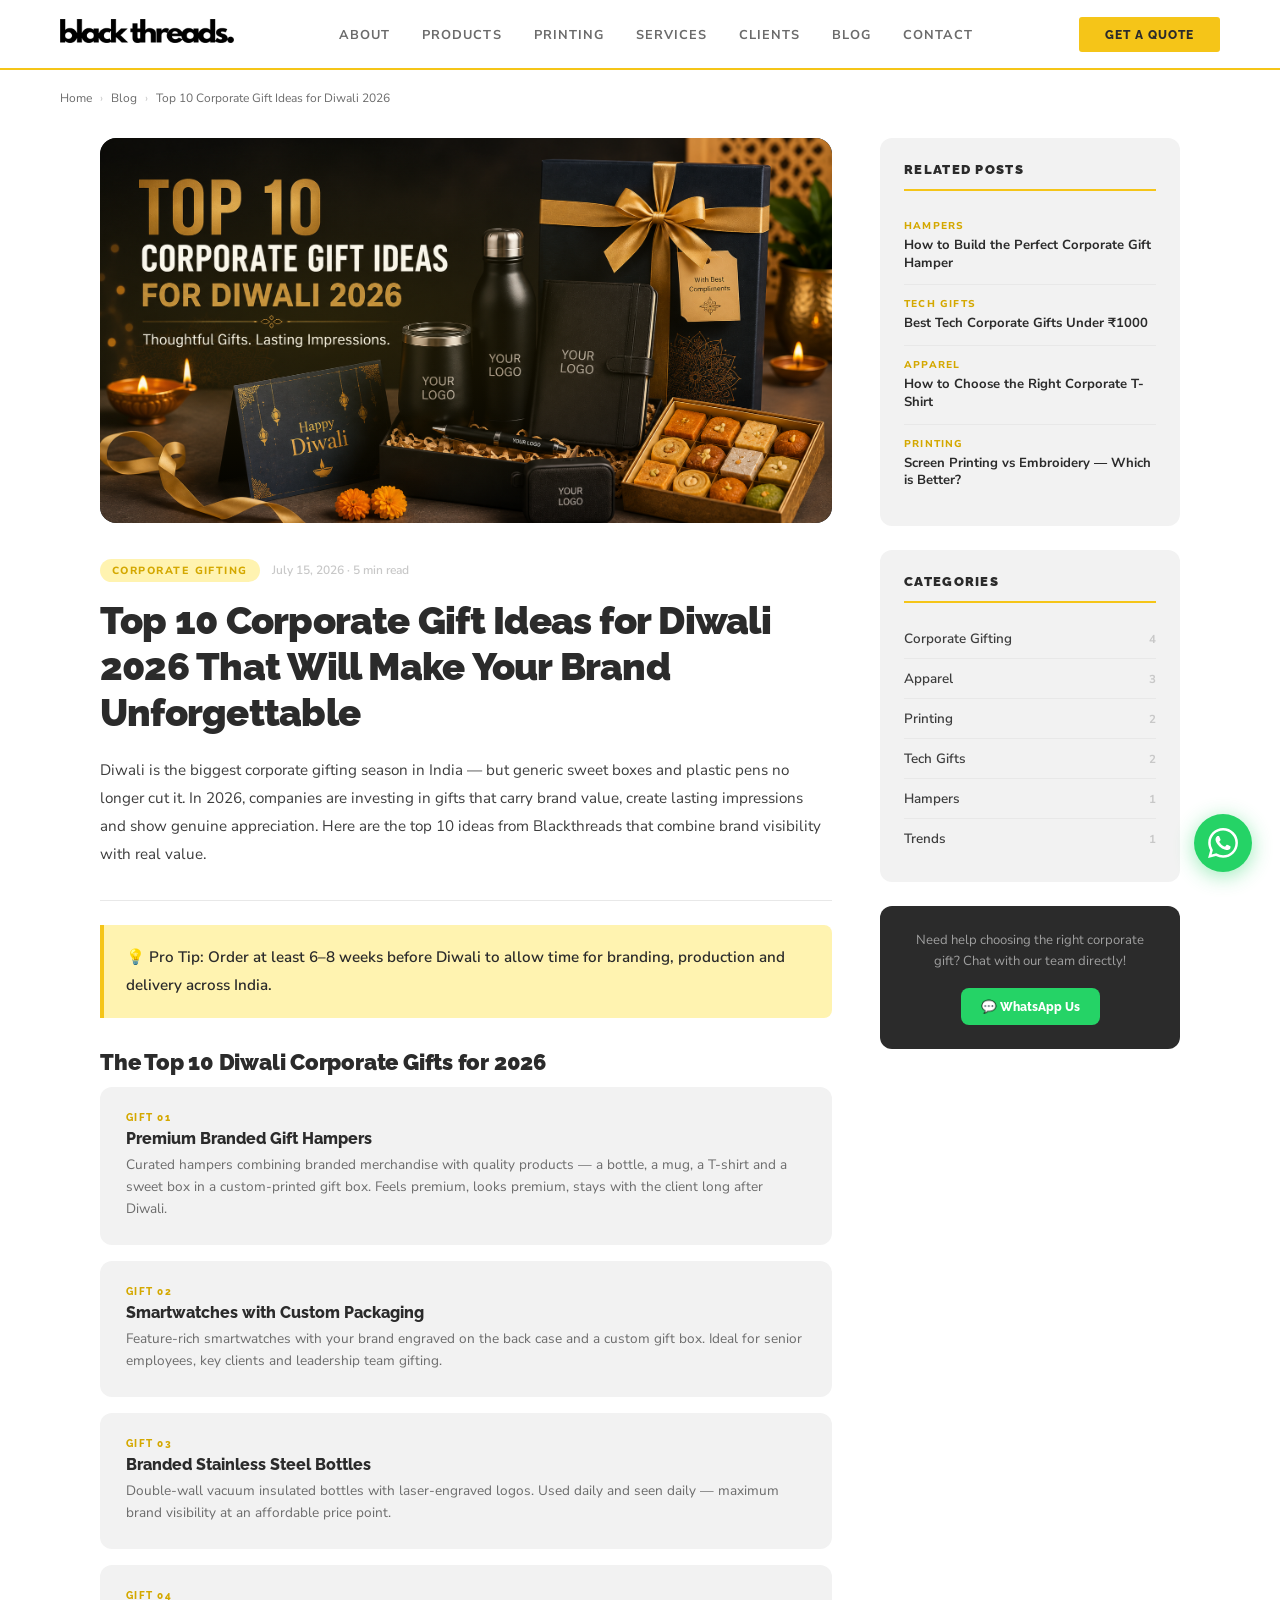
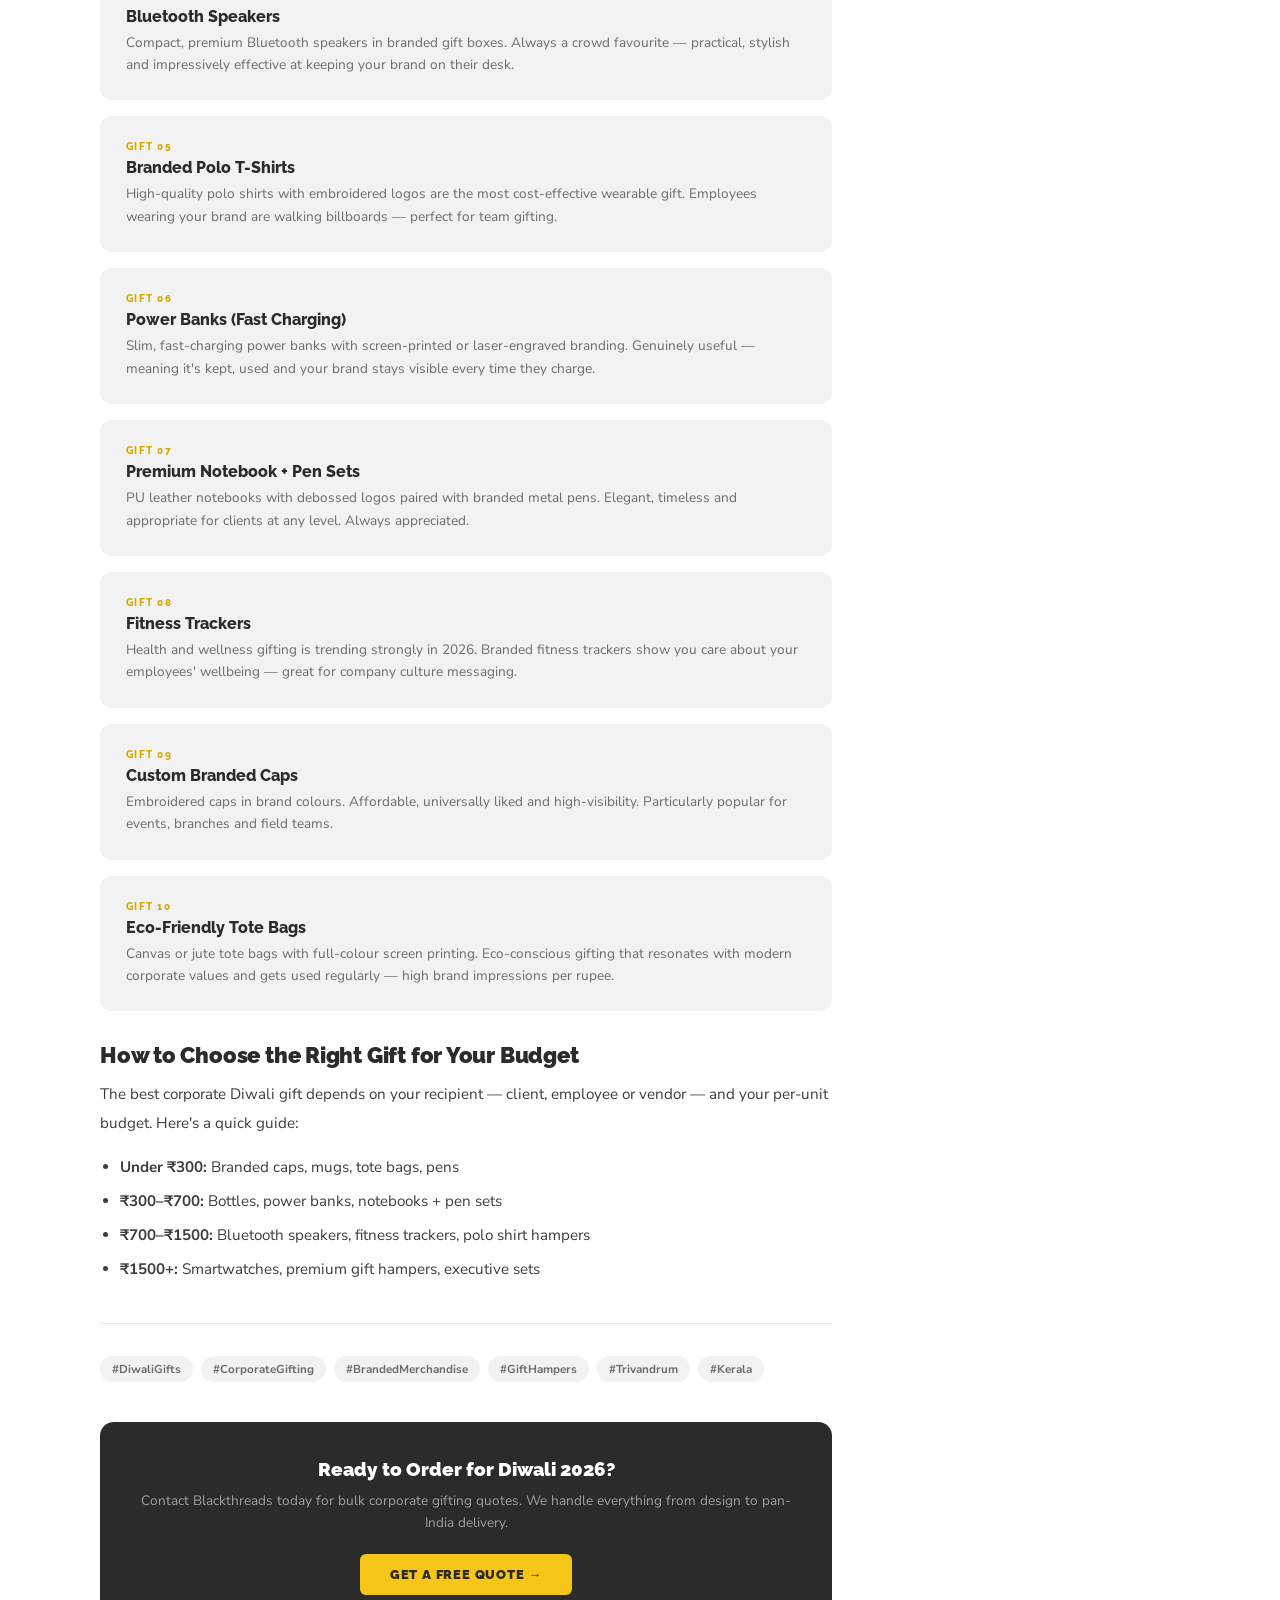
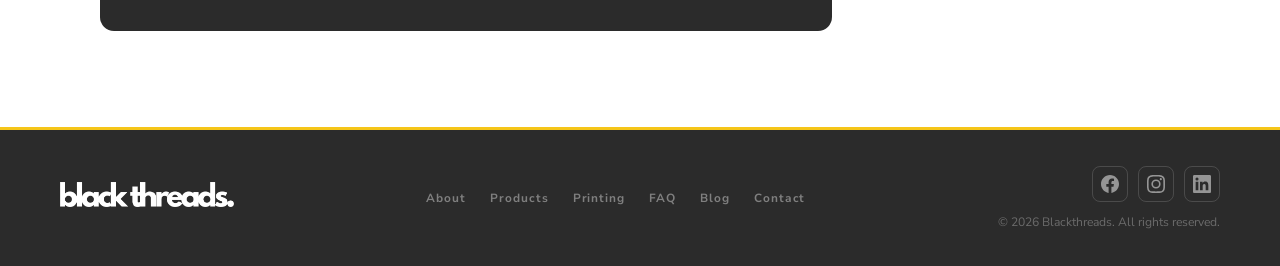
<file: blog-post.html>
<!DOCTYPE html>
<html lang="en-IN">
<head>
<meta charset="UTF-8">
<meta name="viewport" content="width=device-width, initial-scale=1.0">
<title>Top 10 Corporate Gift Ideas for Diwali 2026 | Blackthreads Blog</title>
<meta name="description" content="Discover the top 10 corporate gift ideas for Diwali 2026 — from premium branded hampers to tech gifts that make your brand memorable this festive season.">
<meta name="robots" content="index, follow">
<!-- Google Analytics -->
<script async src="https://www.googletagmanager.com/gtag/js?id=G-XXXXXXXXXX"></script>
<script>
  window.dataLayer = window.dataLayer || [];
  function gtag(){dataLayer.push(arguments);}
  gtag('js', new Date());
  gtag('config', 'G-GY9J0MSX3L');
</script>
<link rel="icon" type="image/x-icon" href="favicon.ico">
<link rel="icon" type="image/png" sizes="32x32" href="favicon-32x32.png">
<link rel="icon" type="image/png" sizes="16x16" href="favicon-16x16.png">
<link rel="apple-touch-icon" sizes="180x180" href="apple-touch-icon.png">
<link rel="canonical" href="https://www.blackthreads.in/blog-post.html">
<meta property="og:title" content="Top 10 Corporate Gift Ideas for Diwali 2026 | Blackthreads">
<meta property="og:description" content="Discover the top 10 corporate gift ideas for Diwali 2026 from Blackthreads — India's trusted corporate gifting company.">
<meta property="og:image" content="https://www.blackthreads.in/Banner.jpg">
<meta property="og:type" content="article">
<script type="application/ld+json">
{
  "@context": "https://schema.org",
  "@type": "BlogPosting",
  "headline": "Top 10 Corporate Gift Ideas for Diwali 2026",
  "description": "Discover the top 10 corporate gift ideas for Diwali 2026 from Blackthreads.",
  "author": {"@type": "Organization", "name": "Blackthreads"},
  "publisher": {"@type": "Organization", "name": "Blackthreads", "url": "https://www.blackthreads.in"},
  "datePublished": "2026-07-15",
  "dateModified": "2026-07-15",
  "url": "https://www.blackthreads.in/blog-post.html",
  "image": "https://www.blackthreads.in/Banner.jpg",
  "mainEntityOfPage": {"@type": "WebPage", "@id": "https://www.blackthreads.in/blog-post.html"}
}
</script>
<link href="https://fonts.googleapis.com/css2?family=Raleway:wght@400;600;700;800;900&family=Nunito+Sans:wght@300;400;600&display=swap" rel="stylesheet">
<style>
:root {
  --yellow:#f5c518; --yellow-dark:#d4a800; --yellow-light:#fff3b0;
  --charcoal:#2b2b2b; --grey-dark:#3d3d3d; --grey-mid:#6b6b6b;
  --grey-light:#c8c8c8; --grey-bg:#f2f2f2; --grey-card:#e8e8e8;
  --white:#ffffff; --text:#1e1e1e; --light-border:#e4e8f0;
}
*,*::before,*::after{margin:0;padding:0;box-sizing:border-box;}
html{scroll-behavior:smooth;}
body{font-family:'Nunito Sans',sans-serif;background:var(--white);color:var(--text);overflow-x:hidden;}

/* NAV */
nav{position:fixed;top:0;left:0;width:100%;z-index:200;background:rgba(255,255,255,0.97);backdrop-filter:blur(16px);border-bottom:2px solid var(--yellow);display:flex;align-items:center;justify-content:space-between;padding:0 60px;height:70px;}
.logo-img{height:25px;width:auto;object-fit:contain;filter:brightness(0);}
.nav-links{display:flex;gap:32px;list-style:none;}
.nav-links a{text-decoration:none;font-size:0.8rem;font-weight:700;letter-spacing:0.08em;text-transform:uppercase;color:var(--grey-mid);transition:color 0.2s;}
.nav-links a:hover{color:var(--yellow);}
.nav-cta{background:var(--yellow);color:var(--charcoal);padding:10px 26px;font-family:'Raleway',sans-serif;font-size:0.78rem;font-weight:800;letter-spacing:0.08em;text-transform:uppercase;text-decoration:none;border-radius:3px;transition:background 0.2s,transform 0.2s;}
.nav-cta:hover{background:var(--yellow-dark);transform:translateY(-1px);}
.hamburger{display:none;flex-direction:column;justify-content:center;gap:5px;cursor:pointer;padding:4px;background:none;border:none;z-index:300;}
.hamburger span{display:block;width:24px;height:2px;background:var(--charcoal);border-radius:2px;transition:transform 0.3s,opacity 0.3s;}
.hamburger.open span:nth-child(1){transform:translateY(7px) rotate(45deg);}
.hamburger.open span:nth-child(2){opacity:0;}
.hamburger.open span:nth-child(3){transform:translateY(-7px) rotate(-45deg);}
.mobile-menu{display:none;position:fixed;top:70px;left:0;right:0;background:var(--white);border-top:2px solid var(--yellow);border-bottom:1px solid var(--light-border);z-index:199;flex-direction:column;padding:12px 0 20px;box-shadow:0 8px 24px rgba(0,0,0,0.1);}
.mobile-menu.open{display:flex;}
.mobile-menu a{text-decoration:none;font-size:0.88rem;font-weight:700;letter-spacing:0.08em;text-transform:uppercase;color:var(--grey-mid);padding:14px 28px;border-bottom:1px solid var(--light-border);transition:color 0.2s,background 0.2s;}
.mobile-menu a.mobile-cta{margin:16px 28px 0;background:var(--yellow);color:var(--charcoal);border-bottom:none;border-radius:4px;text-align:center;padding:14px 28px;}

/* BREADCRUMB */
.breadcrumb{padding:90px 60px 0;display:flex;align-items:center;gap:8px;font-size:0.75rem;color:var(--grey-mid);}
.breadcrumb a{text-decoration:none;color:var(--grey-mid);transition:color 0.2s;}
.breadcrumb a:hover{color:var(--yellow-dark);}
.breadcrumb span{color:var(--grey-light);}

/* POST LAYOUT */
.post-layout{display:grid;grid-template-columns:1fr 300px;gap:48px;padding:32px 60px 96px;max-width:1200px;margin:0 auto;}

/* ARTICLE */
.post-hero{background:var(--charcoal);border-radius:16px;min-height:320px;display:flex;align-items:center;justify-content:center;font-size:6rem;margin-bottom:36px;position:relative;overflow:hidden;}
.post-hero::after{content:'';position:absolute;inset:0;background:radial-gradient(ellipse at 30% 50%,rgba(245,197,24,0.12) 0%,transparent 70%);}
.post-tag-line{display:flex;align-items:center;gap:12px;margin-bottom:16px;}
.post-tag-pill{font-size:0.65rem;font-weight:800;letter-spacing:0.14em;text-transform:uppercase;color:var(--yellow-dark);background:var(--yellow-light);padding:4px 12px;border-radius:100px;}
.post-meta-date{font-size:0.75rem;color:var(--grey-light);font-weight:600;}
.article h1{font-family:'Raleway',sans-serif;font-size:clamp(1.7rem,3vw,2.4rem);font-weight:900;color:var(--charcoal);line-height:1.2;letter-spacing:-0.02em;margin-bottom:20px;}
.article-intro{font-size:1.05rem;color:var(--grey-mid);line-height:1.85;margin-bottom:32px;padding-bottom:32px;border-bottom:1px solid var(--grey-card);}
.article h2{font-family:'Raleway',sans-serif;font-size:1.35rem;font-weight:900;color:var(--charcoal);margin:32px 0 12px;letter-spacing:-0.01em;}
.article p{font-size:0.95rem;color:var(--grey-dark);line-height:1.85;margin-bottom:16px;}
.article ul{padding-left:20px;margin-bottom:16px;}
.article ul li{font-size:0.95rem;color:var(--grey-dark);line-height:1.85;margin-bottom:6px;}
.highlight-box{background:var(--yellow-light);border-left:4px solid var(--yellow);padding:18px 22px;border-radius:0 8px 8px 0;margin:24px 0;}
.highlight-box p{color:var(--charcoal);font-weight:600;margin:0;}
.gift-item{background:var(--grey-bg);border-radius:12px;padding:22px 24px;margin-bottom:16px;border:2px solid transparent;transition:border-color 0.2s;}
.gift-item:hover{border-color:var(--yellow);}
.gift-num{font-family:'Raleway',sans-serif;font-size:0.65rem;font-weight:800;letter-spacing:0.14em;color:var(--yellow-dark);text-transform:uppercase;margin-bottom:6px;}
.gift-name{font-family:'Raleway',sans-serif;font-size:1rem;font-weight:800;color:var(--charcoal);margin-bottom:6px;}
.gift-desc{font-size:0.85rem;color:var(--grey-mid);line-height:1.65;}
.post-tags{display:flex;flex-wrap:wrap;gap:8px;margin-top:40px;padding-top:32px;border-top:1px solid var(--grey-card);}
.post-tag-item{font-size:0.72rem;font-weight:700;color:var(--grey-mid);background:var(--grey-bg);padding:5px 12px;border-radius:100px;text-decoration:none;transition:background 0.2s,color 0.2s;}
.post-tag-item:hover{background:var(--yellow);color:var(--charcoal);}
.post-cta{background:var(--charcoal);border-radius:14px;padding:36px;margin-top:40px;text-align:center;}
.post-cta h3{font-family:'Raleway',sans-serif;font-size:1.2rem;font-weight:900;color:var(--white);margin-bottom:10px;}
.post-cta p{font-size:0.85rem;color:rgba(255,255,255,0.55);line-height:1.6;margin-bottom:20px;}
.post-cta a{display:inline-block;background:var(--yellow);color:var(--charcoal);padding:13px 30px;border-radius:6px;font-family:'Raleway',sans-serif;font-size:0.82rem;font-weight:900;text-decoration:none;letter-spacing:0.06em;text-transform:uppercase;transition:background 0.2s,transform 0.2s;}
.post-cta a:hover{background:var(--yellow-dark);transform:translateY(-2px);}

/* SIDEBAR */
.sidebar{ display: block; }
.sidebar-widget{background:var(--grey-bg);border-radius:12px;padding:24px;margin-bottom:24px;}
.sidebar-title{font-family:'Raleway',sans-serif;font-size:0.82rem;font-weight:900;color:var(--charcoal);text-transform:uppercase;letter-spacing:0.1em;margin-bottom:16px;padding-bottom:12px;border-bottom:2px solid var(--yellow);}
.related-post{display:flex;flex-direction:column;gap:4px;padding:12px 0;border-bottom:1px solid var(--grey-card);}
.related-post:last-child{border-bottom:none;}
.related-tag{font-size:0.62rem;font-weight:800;letter-spacing:0.12em;text-transform:uppercase;color:var(--yellow-dark);}
.related-title{font-size:0.82rem;font-weight:700;color:var(--charcoal);text-decoration:none;line-height:1.35;transition:color 0.2s;}
.related-title:hover{color:var(--yellow-dark);}
.category-list{display:flex;flex-direction:column;gap:0;}
.cat-link{display:flex;justify-content:space-between;align-items:center;padding:10px 0;border-bottom:1px solid var(--grey-card);text-decoration:none;font-size:0.84rem;color:var(--grey-dark);font-weight:600;transition:color 0.2s;}
.cat-link:hover{color:var(--yellow-dark);}
.cat-link:last-child{border-bottom:none;}
.cat-count{font-size:0.72rem;color:var(--grey-light);font-weight:700;}
.sidebar-wa{background:var(--charcoal);border-radius:12px;padding:24px;text-align:center;}
.sidebar-wa p{font-size:0.82rem;color:rgba(255,255,255,0.55);margin-bottom:16px;line-height:1.6;}
.sidebar-wa a{display:inline-flex;align-items:center;gap:8px;background:#25D366;color:var(--white);padding:11px 20px;border-radius:8px;font-family:'Raleway',sans-serif;font-size:0.78rem;font-weight:800;text-decoration:none;transition:background 0.2s;}
.sidebar-wa a:hover{background:#1ebe5d;}

/* FOOTER */
footer {
  background: var(--charcoal); padding: 36px 60px;
  display: flex; align-items: center; justify-content: space-between;
  border-top: 3px solid var(--yellow); gap: 24px; flex-wrap: wrap;
}
.footer-logo-img { height: 25px; width: auto; object-fit: contain; filter: brightness(0) invert(1); }
.footer-links { display: flex; gap: 24px; flex-wrap: wrap; }
.footer-links a { font-size: 0.74rem; color: rgba(255,255,255,0.4); text-decoration: none; font-weight: 700; letter-spacing: 0.08em; transition: color 0.2s; }
.footer-links a:hover { color: var(--yellow); }
.footer-right { display: flex; flex-direction: column; align-items: flex-end; gap: 12px; }
.footer-social { display: flex; gap: 10px; }
.social-icon {
  width: 36px; height: 36px; border-radius: 8px;
  border: 1px solid rgba(255,255,255,0.15);
  display: flex; align-items: center; justify-content: center;
  color: rgba(255,255,255,0.5);
  transition: background 0.2s, color 0.2s, border-color 0.2s, transform 0.2s;
  text-decoration: none;
}
.social-icon:hover { background: var(--yellow); color: var(--charcoal); border-color: var(--yellow); transform: translateY(-2px); }
.footer-copy { font-size: 0.76rem; color: rgba(255,255,255,0.3); }

@media (max-width: 640px) {
  footer { padding: 28px 20px; flex-direction: column; align-items: center; text-align: center; }
  .footer-right { align-items: center; }
  .footer-links { justify-content: center; }
}

/* WHATSAPP */
.wa-widget{position:fixed;bottom:28px;right:28px;z-index:9999;}
.wa-btn{width:58px;height:58px;border-radius:50%;background:#25D366;border:none;cursor:pointer;display:flex;align-items:center;justify-content:center;box-shadow:0 4px 20px rgba(37,211,102,0.45);transition:transform 0.2s;text-decoration:none;}
.wa-btn:hover{transform:scale(1.08);}
.wa-btn svg{width:30px;height:30px;}

/* RESPONSIVE */
@media(max-width:1080px){nav{padding:0 32px;}.post-layout{grid-template-columns:1fr;}.sidebar{display:none;}.breadcrumb{padding:90px 32px 0;}.post-layout{padding:32px 32px 80px;}footer{flex-direction:column;gap:16px;text-align:center;padding:32px;}.footer-links{justify-content:center;}}
@media(max-width:640px){nav{padding:0 20px;}.nav-links{display:none;}.nav-cta{display:none;}.hamburger{display:flex;}.breadcrumb{padding:90px 20px 0;}.post-layout{padding:24px 20px 64px;}footer{padding:28px 20px;}.wa-widget{bottom:16px;right:16px;}}
</style>
</head>
<body>

<!-- NAV -->
<nav>
  <a href="index.html"><img src="Blackthreads Logo Black.png" alt="Blackthreads Logo" class="logo-img"></a>
  <ul class="nav-links">
    <li><a href="index.html#about">About</a></li>
    <li><a href="index.html#categories">Products</a></li>
    <li><a href="index.html#printing">Printing</a></li>
    <li><a href="index.html#whatwedo">Services</a></li>
    <li><a href="index.html#clients">Clients</a></li>
    <li><a href="blog.html">Blog</a></li>
    <li><a href="index.html#contact">Contact</a></li>
  </ul>
  <a href="index.html#contact" class="nav-cta">Get a Quote</a>
  <button class="hamburger" id="hamburger" aria-label="Toggle menu"><span></span><span></span><span></span></button>
</nav>
<div class="mobile-menu" id="mobile-menu">
  <a href="index.html#about" onclick="closeMenu()">About</a>
  <a href="index.html#categories" onclick="closeMenu()">Products</a>
  <a href="blog.html" onclick="closeMenu()">Blog</a>
  <a href="index.html#contact" class="mobile-cta" onclick="closeMenu()">Get a Quote</a>
</div>
<script>
  const hamburger=document.getElementById('hamburger');const mobileMenu=document.getElementById('mobile-menu');
  hamburger.addEventListener('click',()=>{hamburger.classList.toggle('open');mobileMenu.classList.toggle('open');});
  function closeMenu(){hamburger.classList.remove('open');mobileMenu.classList.remove('open');}
</script>

<!-- BREADCRUMB -->
<div class="breadcrumb">
  <a href="index.html">Home</a>
  <span>›</span>
  <a href="blog.html">Blog</a>
  <span>›</span>
  Top 10 Corporate Gift Ideas for Diwali 2026
</div>

<!-- POST LAYOUT -->
<div class="post-layout">

  <!-- ARTICLE -->
  <article class="article">
    <div class="post-hero">
      <img src="Top 10 Corporate Gift Ideas for Diwali 2026.png" alt="Top 10 Corporate Gift Ideas for Diwali 2026" 
      style="width:100%;height:100%;object-fit:cover;border-radius:16px;">
    </div>
    <div class="post-tag-line">
      <span class="post-tag-pill">Corporate Gifting</span>
      <span class="post-meta-date">July 15, 2026 · 5 min read</span>
    </div>
    <h1>Top 10 Corporate Gift Ideas for Diwali 2026 That Will Make Your Brand Unforgettable</h1>
    <p class="article-intro">Diwali is the biggest corporate gifting season in India — but generic sweet boxes and plastic pens no longer cut it. In 2026, companies are investing in gifts that carry brand value, create lasting impressions and show genuine appreciation. Here are the top 10 ideas from Blackthreads that combine brand visibility with real value.</p>

    <div class="highlight-box"><p>💡 Pro Tip: Order at least 6–8 weeks before Diwali to allow time for branding, production and delivery across India.</p></div>

    <h2>The Top 10 Diwali Corporate Gifts for 2026</h2>

    <div class="gift-item">
      <div class="gift-num">Gift 01</div>
      <div class="gift-name">Premium Branded Gift Hampers</div>
      <div class="gift-desc">Curated hampers combining branded merchandise with quality products — a bottle, a mug, a T-shirt and a sweet box in a custom-printed gift box. Feels premium, looks premium, stays with the client long after Diwali.</div>
    </div>
    <div class="gift-item">
      <div class="gift-num">Gift 02</div>
      <div class="gift-name">Smartwatches with Custom Packaging</div>
      <div class="gift-desc">Feature-rich smartwatches with your brand engraved on the back case and a custom gift box. Ideal for senior employees, key clients and leadership team gifting.</div>
    </div>
    <div class="gift-item">
      <div class="gift-num">Gift 03</div>
      <div class="gift-name">Branded Stainless Steel Bottles</div>
      <div class="gift-desc">Double-wall vacuum insulated bottles with laser-engraved logos. Used daily and seen daily — maximum brand visibility at an affordable price point.</div>
    </div>
    <div class="gift-item">
      <div class="gift-num">Gift 04</div>
      <div class="gift-name">Bluetooth Speakers</div>
      <div class="gift-desc">Compact, premium Bluetooth speakers in branded gift boxes. Always a crowd favourite — practical, stylish and impressively effective at keeping your brand on their desk.</div>
    </div>
    <div class="gift-item">
      <div class="gift-num">Gift 05</div>
      <div class="gift-name">Branded Polo T-Shirts</div>
      <div class="gift-desc">High-quality polo shirts with embroidered logos are the most cost-effective wearable gift. Employees wearing your brand are walking billboards — perfect for team gifting.</div>
    </div>
    <div class="gift-item">
      <div class="gift-num">Gift 06</div>
      <div class="gift-name">Power Banks (Fast Charging)</div>
      <div class="gift-desc">Slim, fast-charging power banks with screen-printed or laser-engraved branding. Genuinely useful — meaning it's kept, used and your brand stays visible every time they charge.</div>
    </div>
    <div class="gift-item">
      <div class="gift-num">Gift 07</div>
      <div class="gift-name">Premium Notebook + Pen Sets</div>
      <div class="gift-desc">PU leather notebooks with debossed logos paired with branded metal pens. Elegant, timeless and appropriate for clients at any level. Always appreciated.</div>
    </div>
    <div class="gift-item">
      <div class="gift-num">Gift 08</div>
      <div class="gift-name">Fitness Trackers</div>
      <div class="gift-desc">Health and wellness gifting is trending strongly in 2026. Branded fitness trackers show you care about your employees' wellbeing — great for company culture messaging.</div>
    </div>
    <div class="gift-item">
      <div class="gift-num">Gift 09</div>
      <div class="gift-name">Custom Branded Caps</div>
      <div class="gift-desc">Embroidered caps in brand colours. Affordable, universally liked and high-visibility. Particularly popular for events, branches and field teams.</div>
    </div>
    <div class="gift-item">
      <div class="gift-num">Gift 10</div>
      <div class="gift-name">Eco-Friendly Tote Bags</div>
      <div class="gift-desc">Canvas or jute tote bags with full-colour screen printing. Eco-conscious gifting that resonates with modern corporate values and gets used regularly — high brand impressions per rupee.</div>
    </div>

    <h2>How to Choose the Right Gift for Your Budget</h2>
    <p>The best corporate Diwali gift depends on your recipient — client, employee or vendor — and your per-unit budget. Here's a quick guide:</p>
    <ul>
      <li><strong>Under ₹300:</strong> Branded caps, mugs, tote bags, pens</li>
      <li><strong>₹300–₹700:</strong> Bottles, power banks, notebooks + pen sets</li>
      <li><strong>₹700–₹1500:</strong> Bluetooth speakers, fitness trackers, polo shirt hampers</li>
      <li><strong>₹1500+:</strong> Smartwatches, premium gift hampers, executive sets</li>
    </ul>

    <div class="post-tags">
      <a href="blog.html" class="post-tag-item">#DiwaliGifts</a>
      <a href="blog.html" class="post-tag-item">#CorporateGifting</a>
      <a href="blog.html" class="post-tag-item">#BrandedMerchandise</a>
      <a href="blog.html" class="post-tag-item">#GiftHampers</a>
      <a href="blog.html" class="post-tag-item">#Trivandrum</a>
      <a href="blog.html" class="post-tag-item">#Kerala</a>
    </div>

    <div class="post-cta">
      <h3>Ready to Order for Diwali 2026?</h3>
      <p>Contact Blackthreads today for bulk corporate gifting quotes. We handle everything from design to pan-India delivery.</p>
      <a href="index.html#contact">Get a Free Quote →</a>
    </div>
  </article>

  <!-- SIDEBAR -->
  <aside class="sidebar">
    <div class="sidebar-widget">
      <div class="sidebar-title">Related Posts</div>
      <div class="related-post">
        <span class="related-tag">Hampers</span>
        <a href="blog-post.html" class="related-title">How to Build the Perfect Corporate Gift Hamper</a>
      </div>
      <div class="related-post">
        <span class="related-tag">Tech Gifts</span>
        <a href="blog-post.html" class="related-title">Best Tech Corporate Gifts Under ₹1000</a>
      </div>
      <div class="related-post">
        <span class="related-tag">Apparel</span>
        <a href="blog-post.html" class="related-title">How to Choose the Right Corporate T-Shirt</a>
      </div>
      <div class="related-post">
        <span class="related-tag">Printing</span>
        <a href="blog-post.html" class="related-title">Screen Printing vs Embroidery — Which is Better?</a>
      </div>
    </div>
    <div class="sidebar-widget">
      <div class="sidebar-title">Categories</div>
      <div class="category-list">
        <a href="blog.html" class="cat-link">Corporate Gifting <span class="cat-count">4</span></a>
        <a href="blog.html" class="cat-link">Apparel <span class="cat-count">3</span></a>
        <a href="blog.html" class="cat-link">Printing <span class="cat-count">2</span></a>
        <a href="blog.html" class="cat-link">Tech Gifts <span class="cat-count">2</span></a>
        <a href="blog.html" class="cat-link">Hampers <span class="cat-count">1</span></a>
        <a href="blog.html" class="cat-link">Trends <span class="cat-count">1</span></a>
      </div>
    </div>
    <div class="sidebar-wa">
      <p>Need help choosing the right corporate gift? Chat with our team directly!</p>
      <a href="https://wa.me/917306815048?text=Hi%2C%20I%20read%20your%20Diwali%20gifts%20blog%20and%20need%20a%20quote!" target="_blank" rel="noopener">
        💬 WhatsApp Us
      </a>
    </div>
  </aside>
</div>

<!-- FOOTER -->
<footer>
  <a href="#hero"><img src="Blackthreads Logo White.png" alt="Blackthreads Corporate Gifting Company" class="footer-logo-img"></a>
  <div class="footer-links">
    <a href="#about">About</a>
    <a href="#categories">Products</a>
    <a href="#printing">Printing</a>
    <a href="#faq">FAQ</a>
    <a href="blog.html">Blog</a>
    <a href="#contact">Contact</a>
  </div>
  <div class="footer-right">
    <div class="footer-social">
      <a href="https://www.facebook.com/blackthreads" target="_blank" rel="noopener" aria-label="Blackthreads on Facebook" class="social-icon">
        <svg viewBox="0 0 24 24" fill="currentColor" width="18" height="18"><path d="M24 12.073c0-6.627-5.373-12-12-12s-12 5.373-12 12c0 5.99 4.388 10.954 10.125 11.854v-8.385H7.078v-3.47h3.047V9.43c0-3.007 1.792-4.669 4.533-4.669 1.312 0 2.686.235 2.686.235v2.953H15.83c-1.491 0-1.956.925-1.956 1.874v2.25h3.328l-.532 3.47h-2.796v8.385C19.612 23.027 24 18.062 24 12.073z"/></svg>
      </a>
      <a href="https://www.instagram.com/blackthreads" target="_blank" rel="noopener" aria-label="Blackthreads on Instagram" class="social-icon">
        <svg viewBox="0 0 24 24" fill="currentColor" width="18" height="18"><path d="M12 2.163c3.204 0 3.584.012 4.85.07 3.252.148 4.771 1.691 4.919 4.919.058 1.265.069 1.645.069 4.849 0 3.205-.012 3.584-.069 4.849-.149 3.225-1.664 4.771-4.919 4.919-1.266.058-1.644.07-4.85.07-3.204 0-3.584-.012-4.849-.07-3.26-.149-4.771-1.699-4.919-4.92-.058-1.265-.07-1.644-.07-4.849 0-3.204.013-3.583.07-4.849.149-3.227 1.664-4.771 4.919-4.919 1.266-.057 1.645-.069 4.849-.069zM12 0C8.741 0 8.333.014 7.053.072 2.695.272.273 2.69.073 7.052.014 8.333 0 8.741 0 12c0 3.259.014 3.668.072 4.948.2 4.358 2.618 6.78 6.98 6.98C8.333 23.986 8.741 24 12 24c3.259 0 3.668-.014 4.948-.072 4.354-.2 6.782-2.618 6.979-6.98.059-1.28.073-1.689.073-4.948 0-3.259-.014-3.667-.072-4.947-.196-4.354-2.617-6.78-6.979-6.98C15.668.014 15.259 0 12 0zm0 5.838a6.162 6.162 0 100 12.324 6.162 6.162 0 000-12.324zM12 16a4 4 0 110-8 4 4 0 010 8zm6.406-11.845a1.44 1.44 0 100 2.881 1.44 1.44 0 000-2.881z"/></svg>
      </a>
      <a href="https://in.linkedin.com/company/blackthreads-clothing" target="_blank" rel="noopener" aria-label="Blackthreads on LinkedIn" class="social-icon">
        <svg viewBox="0 0 24 24" fill="currentColor" width="18" height="18"><path d="M20.447 20.452h-3.554v-5.569c0-1.328-.027-3.037-1.852-3.037-1.853 0-2.136 1.445-2.136 2.939v5.667H9.351V9h3.414v1.561h.046c.477-.9 1.637-1.85 3.37-1.85 3.601 0 4.267 2.37 4.267 5.455v6.286zM5.337 7.433a2.062 2.062 0 01-2.063-2.065 2.064 2.064 0 112.063 2.065zm1.782 13.019H3.555V9h3.564v11.452zM22.225 0H1.771C.792 0 0 .774 0 1.729v20.542C0 23.227.792 24 1.771 24h20.451C23.2 24 24 23.227 24 22.271V1.729C24 .774 23.2 0 22.222 0h.003z"/></svg>
      </a>
    </div>
    <div class="footer-copy">© 2026 Blackthreads. All rights reserved.</div>
  </div>
</footer>

<!-- WHATSAPP -->
<div class="wa-widget">
  <a href="https://wa.me/917306815048?text=Hi%20Blackthreads%2C%20I%20read%20your%20blog%20and%20need%20a%20corporate%20gifting%20quote!" target="_blank" rel="noopener" class="wa-btn" aria-label="WhatsApp Blackthreads">
    <svg viewBox="0 0 24 24" fill="white"><path d="M17.472 14.382c-.297-.149-1.758-.867-2.03-.967-.273-.099-.471-.148-.67.15-.197.297-.767.966-.94 1.164-.173.199-.347.223-.644.075-.297-.15-1.255-.463-2.39-1.475-.883-.788-1.48-1.761-1.653-2.059-.173-.297-.018-.458.13-.606.134-.133.298-.347.446-.52.149-.174.198-.298.298-.497.099-.198.05-.371-.025-.52-.075-.149-.669-1.612-.916-2.207-.242-.579-.487-.5-.669-.51-.173-.008-.371-.01-.57-.01-.198 0-.52.074-.792.372-.272.297-1.04 1.016-1.04 2.479 0 1.462 1.065 2.875 1.213 3.074.149.198 2.096 3.2 5.077 4.487.709.306 1.262.489 1.694.625.712.227 1.36.195 1.871.118.571-.085 1.758-.719 2.006-1.413.248-.694.248-1.289.173-1.413-.074-.124-.272-.198-.57-.347m-5.421 7.403h-.004a9.87 9.87 0 01-5.031-1.378l-.361-.214-3.741.982.998-3.648-.235-.374a9.86 9.86 0 01-1.51-5.26c.001-5.45 4.436-9.884 9.888-9.884 2.64 0 5.122 1.03 6.988 2.898a9.825 9.825 0 012.893 6.994c-.003 5.45-4.437 9.884-9.885 9.884m8.413-18.297A11.815 11.815 0 0012.05 0C5.495 0 .16 5.335.157 11.892c0 2.096.547 4.142 1.588 5.945L.057 24l6.305-1.654a11.882 11.882 0 005.683 1.448h.005c6.554 0 11.89-5.335 11.893-11.893a11.821 11.821 0 00-3.48-8.413z"/></svg>
  </a>
</div>

</body>
</html>
</file>
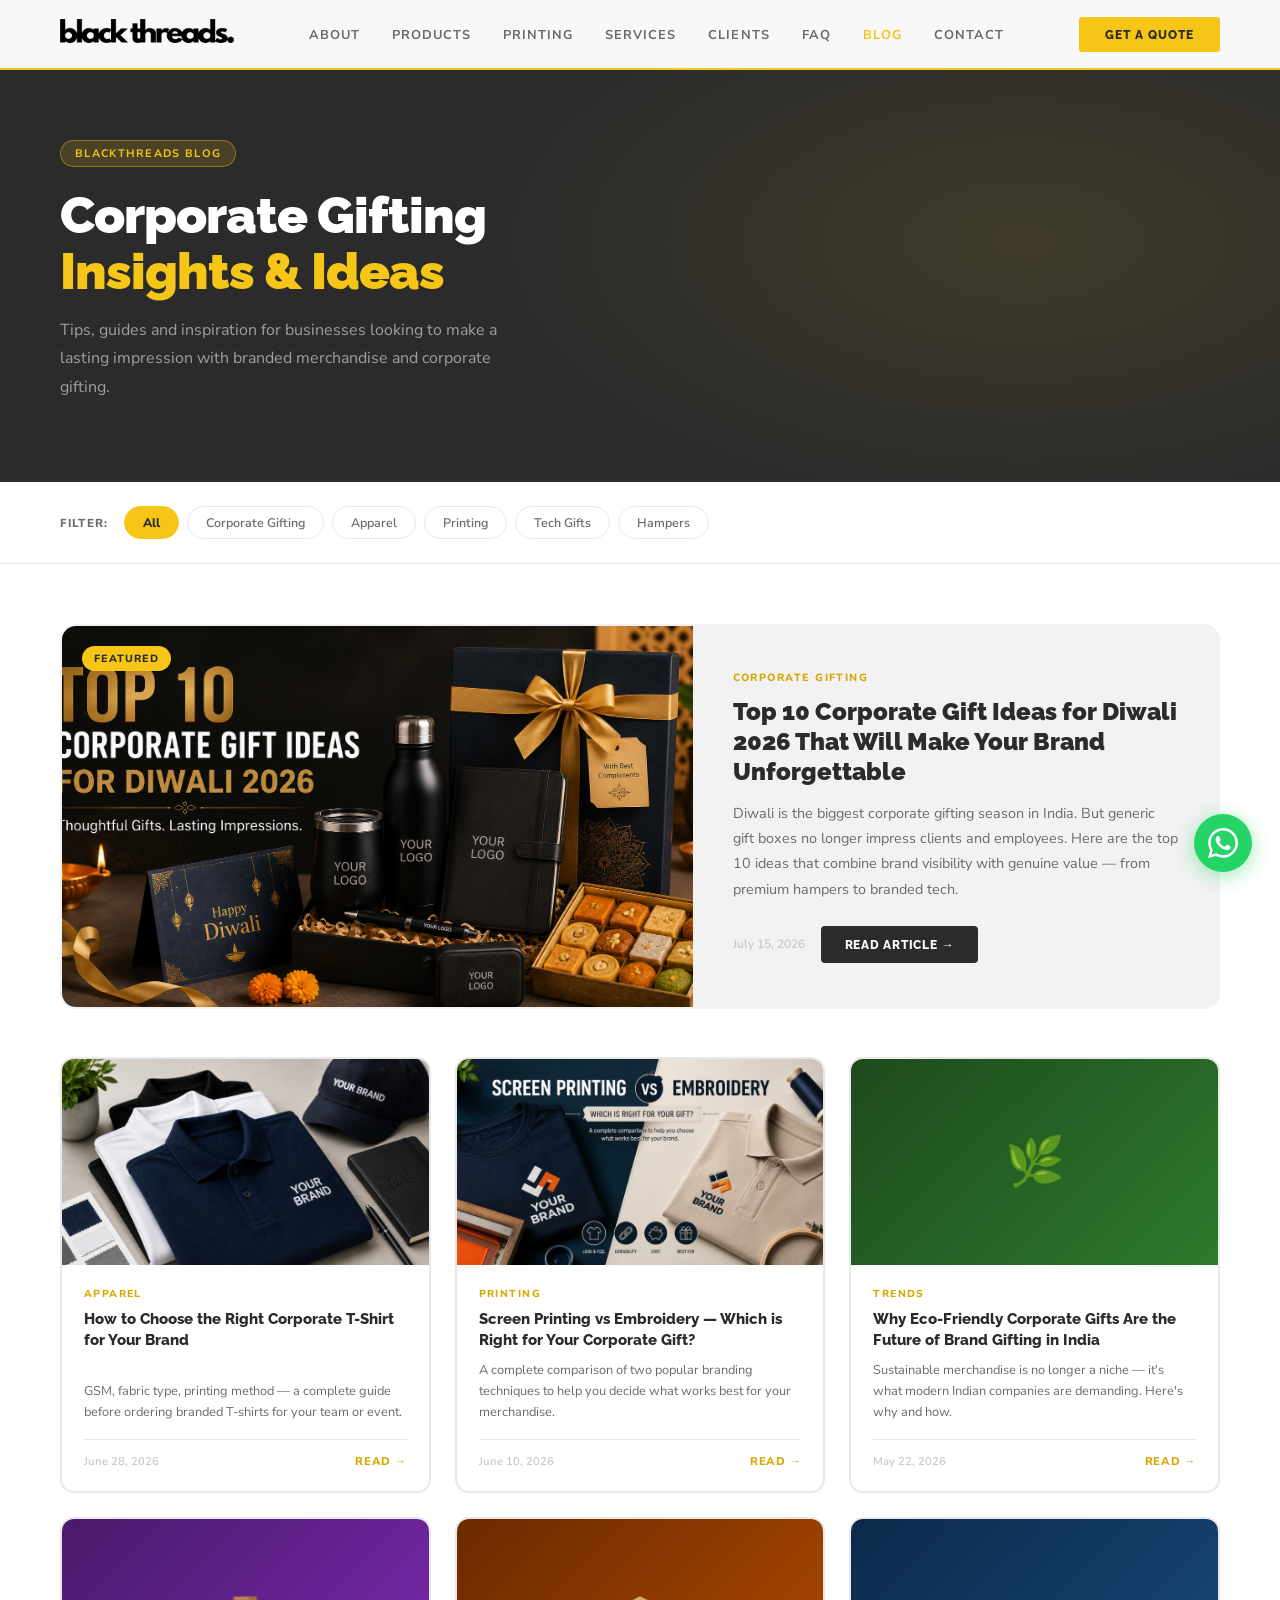
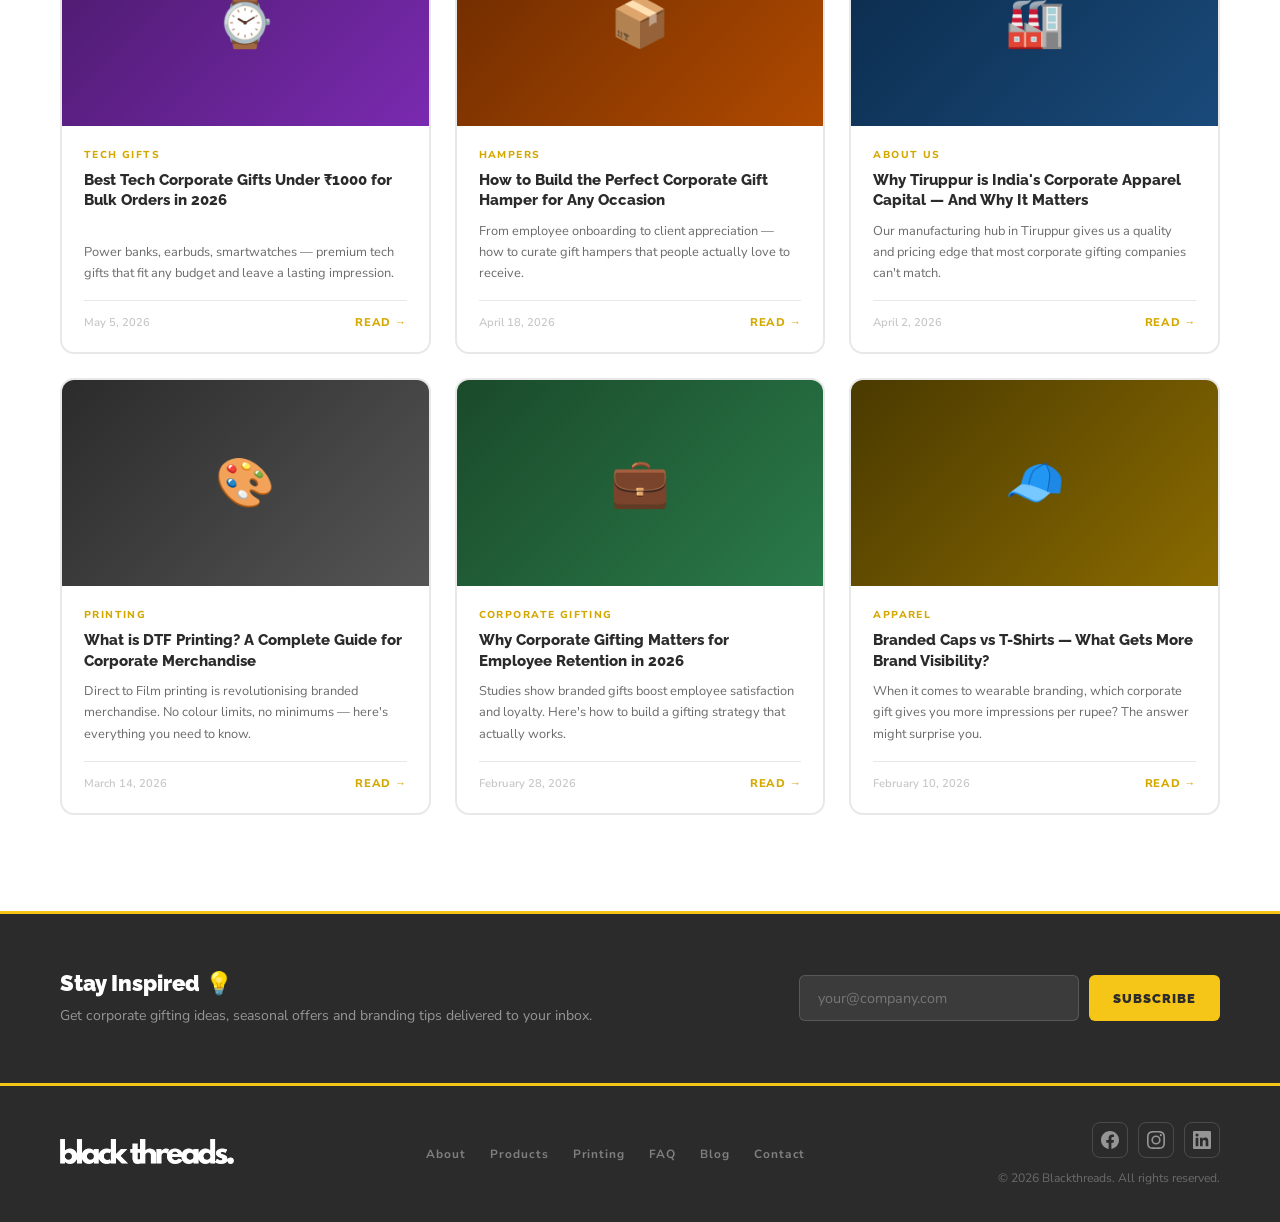
<file: blog.html>
<!DOCTYPE html>
<html lang="en-IN">
<head>
<meta charset="UTF-8">
<meta name="viewport" content="width=device-width, initial-scale=1.0">
<title>Blog | Blackthreads — Corporate Gifting Insights & Tips</title>
<meta name="description" content="Read Blackthreads' blog for corporate gifting tips, branding ideas, printing guides, and merchandise inspiration for businesses across India.">
<meta name="robots" content="index, follow">
<!-- Google Analytics -->
<script async src="https://www.googletagmanager.com/gtag/js?id=G-XXXXXXXXXX"></script>
<script>
  window.dataLayer = window.dataLayer || [];
  function gtag(){dataLayer.push(arguments);}
  gtag('js', new Date());
  gtag('config', 'G-GY9J0MSX3L');
</script>
<link rel="icon" type="image/x-icon" href="favicon.ico">
<link rel="icon" type="image/png" sizes="32x32" href="favicon-32x32.png">
<link rel="icon" type="image/png" sizes="16x16" href="favicon-16x16.png">
<link rel="apple-touch-icon" sizes="180x180" href="apple-touch-icon.png">
<link rel="canonical" href="https://www.blackthreads.in/blog.html">
<meta property="og:title" content="Blackthreads Blog — Corporate Gifting Insights">
<meta property="og:description" content="Tips, guides and ideas for corporate gifting, branded merchandise and promotional products from Blackthreads.">
<meta property="og:url" content="https://www.blackthreads.in/blog.html">
<meta property="og:type" content="website">
<link href="https://fonts.googleapis.com/css2?family=Raleway:wght@400;600;700;800;900&family=Nunito+Sans:wght@300;400;600&display=swap" rel="stylesheet">
<style>
:root {
  --yellow: #f5c518; --yellow-dark: #d4a800; --yellow-light: #fff3b0;
  --charcoal: #2b2b2b; --grey-dark: #3d3d3d; --grey-mid: #6b6b6b;
  --grey-light: #c8c8c8; --grey-bg: #f2f2f2; --grey-card: #e8e8e8;
  --white: #ffffff; --text: #1e1e1e; --light-border: #e4e8f0;
}
*, *::before, *::after { margin:0; padding:0; box-sizing:border-box; }
html { scroll-behavior: smooth; }
body { font-family:'Nunito Sans',sans-serif; background:var(--white); color:var(--text); overflow-x:hidden; }

/* NAV */
nav { position:fixed; top:0; left:0; width:100%; z-index:200; background:rgba(255,255,255,0.97); backdrop-filter:blur(16px); border-bottom:2px solid var(--yellow); display:flex; align-items:center; justify-content:space-between; padding:0 60px; height:70px; }
.logo-img { height:25px; width:auto; object-fit:contain; filter:brightness(0); }
.nav-links { display:flex; gap:32px; list-style:none; }
.nav-links a { text-decoration:none; font-size:0.8rem; font-weight:700; letter-spacing:0.08em; text-transform:uppercase; color:var(--grey-mid); transition:color 0.2s; }
.nav-links a:hover, .nav-links a.active { color:var(--yellow); }
.nav-cta { background:var(--yellow); color:var(--charcoal); padding:10px 26px; font-family:'Raleway',sans-serif; font-size:0.78rem; font-weight:800; letter-spacing:0.08em; text-transform:uppercase; text-decoration:none; border-radius:3px; transition:background 0.2s, transform 0.2s; }
.nav-cta:hover { background:var(--yellow-dark); transform:translateY(-1px); }
.hamburger { display:none; flex-direction:column; justify-content:center; gap:5px; cursor:pointer; padding:4px; background:none; border:none; z-index:300; }
.hamburger span { display:block; width:24px; height:2px; background:var(--charcoal); border-radius:2px; transition:transform 0.3s, opacity 0.3s; }
.hamburger.open span:nth-child(1) { transform:translateY(7px) rotate(45deg); }
.hamburger.open span:nth-child(2) { opacity:0; }
.hamburger.open span:nth-child(3) { transform:translateY(-7px) rotate(-45deg); }
.mobile-menu { display:none; position:fixed; top:70px; left:0; right:0; background:var(--white); border-top:2px solid var(--yellow); border-bottom:1px solid var(--light-border); z-index:199; flex-direction:column; padding:12px 0 20px; box-shadow:0 8px 24px rgba(0,0,0,0.1); }
.mobile-menu.open { display:flex; }
.mobile-menu a { text-decoration:none; font-size:0.88rem; font-weight:700; letter-spacing:0.08em; text-transform:uppercase; color:var(--grey-mid); padding:14px 28px; border-bottom:1px solid var(--light-border); transition:color 0.2s, background 0.2s; }
.mobile-menu a.mobile-cta { margin:16px 28px 0; background:var(--yellow); color:var(--charcoal); border-bottom:none; border-radius:4px; text-align:center; padding:14px 28px; }

/* BLOG HERO */
.blog-hero {
  background: var(--charcoal); padding: 140px 60px 80px;
  position: relative; overflow: hidden;
}
.blog-hero::after {
  content: ''; position: absolute; inset: 0;
  background: radial-gradient(ellipse 60% 80% at 80% 50%, rgba(245,197,24,0.1) 0%, transparent 70%);
  pointer-events: none;
}
.blog-hero-inner { position: relative; z-index: 1; max-width: 680px; }
.blog-hero-tag {
  display: inline-flex; align-items: center; gap: 8px;
  background: rgba(245,197,24,0.15); border: 1px solid rgba(245,197,24,0.4);
  color: var(--yellow); padding: 5px 14px; border-radius: 100px;
  font-size: 0.68rem; font-weight: 700; letter-spacing: 0.12em;
  text-transform: uppercase; margin-bottom: 20px;
}
.blog-hero h1 {
  font-family: 'Raleway', sans-serif; font-size: clamp(2.2rem, 4vw, 3.4rem);
  font-weight: 900; color: var(--white); line-height: 1.1;
  letter-spacing: -0.02em; margin-bottom: 16px;
}
.blog-hero h1 em { color: var(--yellow); font-style: normal; }
.blog-hero p { font-size: 1rem; color: rgba(255,255,255,0.55); line-height: 1.8; max-width: 480px; }

/* FILTER TABS */
.blog-filters {
  background: var(--white); padding: 24px 60px;
  border-bottom: 1px solid var(--grey-card);
  display: flex; gap: 8px; flex-wrap: wrap; align-items: center;
  position: sticky; top: 70px; z-index: 100;
}
.filter-label { font-size: 0.72rem; font-weight: 800; letter-spacing: 0.1em; text-transform: uppercase; color: var(--grey-mid); margin-right: 8px; }
.filter-btn {
  padding: 7px 18px; border-radius: 100px; border: 1.5px solid var(--grey-card);
  background: var(--white); font-family: 'Nunito Sans', sans-serif;
  font-size: 0.78rem; font-weight: 600; color: var(--grey-mid);
  cursor: pointer; transition: all 0.2s;
}
.filter-btn:hover, .filter-btn.active { background: var(--yellow); border-color: var(--yellow); color: var(--charcoal); font-weight: 800; }

/* BLOG GRID */
.blog-main { padding: 60px 60px 96px; }
.featured-post {
  background: var(--grey-bg); border: 2px solid transparent;
  border-radius: 16px; overflow: hidden;
  display: grid; grid-template-columns: 1.2fr 1fr; gap: 0;
  margin-bottom: 48px;
  transition: border-color 0.25s, box-shadow 0.25s;
}
.featured-post:hover { border-color: var(--yellow); box-shadow: 0 12px 40px rgba(0,0,0,0.1); }
.featured-img {
  background: linear-gradient(135deg, var(--charcoal) 0%, #444 100%);
  min-height: 320px; display: flex; align-items: center; justify-content: center;
  font-size: 5rem; position: relative; overflow: hidden;
}
.featured-badge {
  position: absolute; top: 20px; left: 20px;
  background: var(--yellow); color: var(--charcoal);
  padding: 5px 12px; border-radius: 100px;
  font-size: 0.65rem; font-weight: 800; letter-spacing: 0.1em; text-transform: uppercase;
}
.featured-body { padding: 44px 40px; display: flex; flex-direction: column; justify-content: center; }
.featured-tag { font-size: 0.65rem; font-weight: 800; letter-spacing: 0.14em; text-transform: uppercase; color: var(--yellow-dark); margin-bottom: 12px; display: block; }
.featured-title { font-family: 'Raleway', sans-serif; font-size: 1.5rem; font-weight: 900; color: var(--charcoal); line-height: 1.25; margin-bottom: 14px; text-decoration: none; display: block; transition: color 0.2s; }
.featured-title:hover { color: var(--yellow-dark); }
.featured-excerpt { font-size: 0.9rem; color: var(--grey-mid); line-height: 1.75; margin-bottom: 24px; }
.featured-meta { display: flex; align-items: center; gap: 16px; flex-wrap: wrap; }
.featured-date { font-size: 0.75rem; color: var(--grey-light); font-weight: 600; }
.btn-read {
  display: inline-flex; align-items: center; gap: 6px;
  background: var(--charcoal); color: var(--white);
  padding: 11px 24px; border-radius: 4px;
  font-family: 'Raleway', sans-serif; font-size: 0.78rem; font-weight: 800;
  text-decoration: none; letter-spacing: 0.06em; text-transform: uppercase;
  transition: background 0.2s, transform 0.2s;
}
.btn-read:hover { background: var(--yellow); color: var(--charcoal); transform: translateY(-2px); }

/* POSTS GRID */
.posts-grid { display: grid; grid-template-columns: repeat(3, 1fr); gap: 24px; }
.post-card { background: var(--white); border: 2px solid var(--grey-card); border-radius: 14px; overflow: hidden; transition: border-color 0.25s, transform 0.25s, box-shadow 0.25s; display: flex; flex-direction: column; }
.post-card:hover { border-color: var(--yellow); transform: translateY(-4px); box-shadow: 0 12px 32px rgba(0,0,0,0.08); }
.post-img { aspect-ratio: 16/9; display: flex; align-items: center; justify-content: center; font-size: 3rem; }
.post-body { padding: 22px; flex: 1; display: flex; flex-direction: column; }
.post-tag { font-size: 0.63rem; font-weight: 800; letter-spacing: 0.14em; text-transform: uppercase; color: var(--yellow-dark); margin-bottom: 8px; display: block; }
.post-title { font-family: 'Raleway', sans-serif; font-size: 0.95rem; font-weight: 800; color: var(--charcoal); line-height: 1.35; margin-bottom: 10px; text-decoration: none; display: block; transition: color 0.2s; flex: 1; }
.post-title:hover { color: var(--yellow-dark); }
.post-excerpt { font-size: 0.8rem; color: var(--grey-mid); line-height: 1.65; margin-bottom: 16px; }
.post-footer { display: flex; align-items: center; justify-content: space-between; padding-top: 14px; border-top: 1px solid var(--grey-card); }
.post-date { font-size: 0.7rem; color: var(--grey-light); font-weight: 600; }
.post-read { font-size: 0.7rem; font-weight: 800; color: var(--yellow-dark); text-decoration: none; letter-spacing: 0.06em; text-transform: uppercase; transition: color 0.2s; }
.post-read:hover { color: var(--charcoal); }

/* NEWSLETTER */
.newsletter-bar {
  background: var(--charcoal); padding: 56px 60px;
  display: flex; align-items: center; justify-content: space-between; gap: 40px;
  border-top: 3px solid var(--yellow);
}
.newsletter-text h3 { font-family: 'Raleway', sans-serif; font-size: 1.4rem; font-weight: 900; color: var(--white); margin-bottom: 8px; }
.newsletter-text p { font-size: 0.88rem; color: rgba(255,255,255,0.5); line-height: 1.6; }
.newsletter-form { display: flex; gap: 10px; flex-shrink: 0; }
.newsletter-input { background: rgba(255,255,255,0.08); border: 1.5px solid rgba(255,255,255,0.15); border-radius: 6px; padding: 12px 18px; font-family: 'Nunito Sans', sans-serif; font-size: 0.9rem; color: var(--white); outline: none; width: 280px; transition: border-color 0.2s; }
.newsletter-input::placeholder { color: rgba(255,255,255,0.3); }
.newsletter-input:focus { border-color: var(--yellow); }
.newsletter-btn { background: var(--yellow); color: var(--charcoal); border: none; cursor: pointer; padding: 12px 24px; font-family: 'Raleway', sans-serif; font-size: 0.8rem; font-weight: 900; letter-spacing: 0.08em; text-transform: uppercase; border-radius: 6px; transition: background 0.2s; white-space: nowrap; }
.newsletter-btn:hover { background: var(--yellow-dark); }

/* FOOTER */
footer {
  background: var(--charcoal); padding: 36px 60px;
  display: flex; align-items: center; justify-content: space-between;
  border-top: 3px solid var(--yellow); gap: 24px; flex-wrap: wrap;
}
.footer-logo-img { height: 25px; width: auto; object-fit: contain; filter: brightness(0) invert(1); }
.footer-links { display: flex; gap: 24px; flex-wrap: wrap; }
.footer-links a { font-size: 0.74rem; color: rgba(255,255,255,0.4); text-decoration: none; font-weight: 700; letter-spacing: 0.08em; transition: color 0.2s; }
.footer-links a:hover { color: var(--yellow); }
.footer-right { display: flex; flex-direction: column; align-items: flex-end; gap: 12px; }
.footer-social { display: flex; gap: 10px; }
.social-icon {
  width: 36px; height: 36px; border-radius: 8px;
  border: 1px solid rgba(255,255,255,0.15);
  display: flex; align-items: center; justify-content: center;
  color: rgba(255,255,255,0.5);
  transition: background 0.2s, color 0.2s, border-color 0.2s, transform 0.2s;
  text-decoration: none;
}
.social-icon:hover { background: var(--yellow); color: var(--charcoal); border-color: var(--yellow); transform: translateY(-2px); }
.footer-copy { font-size: 0.76rem; color: rgba(255,255,255,0.3); }

@media (max-width: 640px) {
  footer { padding: 28px 20px; flex-direction: column; align-items: center; text-align: center; }
  .footer-right { align-items: center; }
  .footer-links { justify-content: center; }
}

/* WHATSAPP */
.wa-widget { position:fixed; bottom:28px; right:28px; z-index:9999; display:flex; flex-direction:column; align-items:flex-end; gap:10px; }
.wa-btn { width:58px; height:58px; border-radius:50%; background:#25D366; border:none; cursor:pointer; display:flex; align-items:center; justify-content:center; box-shadow:0 4px 20px rgba(37,211,102,0.45); transition:transform 0.2s; }
.wa-btn:hover { transform:scale(1.08); }
.wa-btn svg { width:30px; height:30px; }

/* RESPONSIVE */
@media (max-width: 1080px) {
  nav { padding: 0 32px; }
  .blog-hero { padding: 120px 32px 60px; }
  .blog-filters { padding: 20px 32px; }
  .blog-main { padding: 48px 32px 80px; }
  .featured-post { grid-template-columns: 1fr; }
  .featured-img { min-height: 200px; }
  .posts-grid { grid-template-columns: repeat(2, 1fr); }
  .newsletter-bar { flex-direction: column; align-items: flex-start; padding: 48px 32px; }
  footer { flex-direction: column; gap: 16px; text-align: center; padding: 32px; }
  .footer-links { justify-content: center; }
}
@media (max-width: 640px) {
  nav { padding: 0 20px; }
  .nav-links { display: none; }
  .nav-cta { display: none; }
  .hamburger { display: flex; }
  .blog-hero { padding: 100px 20px 48px; }
  .blog-filters { padding: 16px 20px; top: 70px; }
  .blog-main { padding: 32px 20px 64px; }
  .posts-grid { grid-template-columns: 1fr; }
  .newsletter-form { flex-direction: column; width: 100%; }
  .newsletter-input { width: 100%; }
  .wa-widget { bottom: 16px; right: 16px; }
}
</style>
</head>
<body>

<!-- NAV -->
<nav>
  <a href="index.html"><img src="Blackthreads Logo Black.png" alt="Blackthreads Logo" class="logo-img"></a>
  <ul class="nav-links">
    <li><a href="index.html#about">About</a></li>
    <li><a href="index.html#categories">Products</a></li>
    <li><a href="index.html#printing">Printing</a></li>
    <li><a href="index.html#whatwedo">Services</a></li>
    <li><a href="index.html#clients">Clients</a></li>
    <li><a href="index.html#faq">FAQ</a></li>
    <li><a href="blog.html" class="active">Blog</a></li>
    <li><a href="index.html#contact">Contact</a></li>
  </ul>
  <a href="index.html#contact" class="nav-cta">Get a Quote</a>
  <button class="hamburger" id="hamburger" aria-label="Toggle menu">
    <span></span><span></span><span></span>
  </button>
</nav>
<div class="mobile-menu" id="mobile-menu">
  <a href="index.html#about" onclick="closeMenu()">About</a>
  <a href="index.html#categories" onclick="closeMenu()">Products</a>
  <a href="index.html#printing" onclick="closeMenu()">Printing</a>
  <a href="index.html#whatwedo" onclick="closeMenu()">Services</a>
  <a href="index.html#clients" onclick="closeMenu()">Clients</a>
  <a href="index.html#faq" onclick="closeMenu()">FAQ</a>
  <a href="blog.html" onclick="closeMenu()">Blog</a>
  <a href="index.html#contact" class="mobile-cta" onclick="closeMenu()">Get a Quote</a>
</div>
<script>
  const hamburger = document.getElementById('hamburger');
  const mobileMenu = document.getElementById('mobile-menu');
  hamburger.addEventListener('click', () => { hamburger.classList.toggle('open'); mobileMenu.classList.toggle('open'); });
  function closeMenu() { hamburger.classList.remove('open'); mobileMenu.classList.remove('open'); }
</script>

<!-- BLOG HERO -->
<div class="blog-hero">
  <div class="blog-hero-inner">
    <div class="blog-hero-tag">Blackthreads Blog</div>
    <h1>Corporate Gifting<br><em>Insights & Ideas</em></h1>
    <p>Tips, guides and inspiration for businesses looking to make a lasting impression with branded merchandise and corporate gifting.</p>
  </div>
</div>

<!-- FILTER TABS -->
<div class="blog-filters">
  <span class="filter-label">Filter:</span>
  <button class="filter-btn active">All</button>
  <button class="filter-btn">Corporate Gifting</button>
  <button class="filter-btn">Apparel</button>
  <button class="filter-btn">Printing</button>
  <button class="filter-btn">Tech Gifts</button>
  <button class="filter-btn">Hampers</button>
</div>
<script>
  document.querySelectorAll('.filter-btn').forEach(btn => {
    btn.addEventListener('click', () => {
      document.querySelectorAll('.filter-btn').forEach(b => b.classList.remove('active'));
      btn.classList.add('active');
    });
  });
</script>

<!-- BLOG MAIN -->
<div class="blog-main">

  <!-- FEATURED POST -->
  <article class="featured-post">
    <div class="featured-img">
      <div class="featured-badge">Featured</div>
        <img src="Top 10 Corporate Gift Ideas for Diwali 2026.png" alt="Top 10 Corporate Gift Ideas for Diwali 2026" 
        style="width:100%;height:100%;object-fit:cover;">
      </div>
    <div class="featured-body">
      <span class="featured-tag">Corporate Gifting</span>
      <a href="blog-post.html" class="featured-title">Top 10 Corporate Gift Ideas for Diwali 2026 That Will Make Your Brand Unforgettable</a>
      <p class="featured-excerpt">Diwali is the biggest corporate gifting season in India. But generic gift boxes no longer impress clients and employees. Here are the top 10 ideas that combine brand visibility with genuine value — from premium hampers to branded tech.</p>
      <div class="featured-meta">
        <span class="featured-date">July 15, 2026</span>
        <a href="blog-post.html" class="btn-read">Read Article →</a>
      </div>
    </div>
  </article>

  <!-- POSTS GRID -->
  <div class="posts-grid">

    <article class="post-card">
      <div class="post-img" style="padding:0;">
        <img src="How to Choose the Right Corporate T-Shirt.png" alt="How to Choose the Right Corporate T-Shirt" 
          style="width:100%;height:100%;object-fit:cover;">
      </div>
      <div class="post-body">
        <span class="post-tag">Apparel</span>
        <a href="blog-post.html" class="post-title">How to Choose the Right Corporate T-Shirt for Your Brand</a>
        <p class="post-excerpt">GSM, fabric type, printing method — a complete guide before ordering branded T-shirts for your team or event.</p>
        <div class="post-footer">
          <span class="post-date">June 28, 2026</span>
          <a href="blog-post.html" class="post-read">Read →</a>
        </div>
      </div>
    </article>

    <article class="post-card">
      <div class="post-img" style="padding:0;">
        <img src="Screen Printing vs Embroidery.png" alt="Screen Printing vs Embroidery" 
          style="width:100%;height:100%;object-fit:cover;">
      </div>
      <div class="post-body">
        <span class="post-tag">Printing</span>
        <a href="blog-post.html" class="post-title">Screen Printing vs Embroidery — Which is Right for Your Corporate Gift?</a>
        <p class="post-excerpt">A complete comparison of two popular branding techniques to help you decide what works best for your merchandise.</p>
        <div class="post-footer">
          <span class="post-date">June 10, 2026</span>
          <a href="blog-post.html" class="post-read">Read →</a>
        </div>
      </div>
    </article>

    <article class="post-card">
      <div class="post-img" style="background:linear-gradient(135deg,#1e4a1e,#2d7a2d);">🌿</div>
      <div class="post-body">
        <span class="post-tag">Trends</span>
        <a href="blog-post.html" class="post-title">Why Eco-Friendly Corporate Gifts Are the Future of Brand Gifting in India</a>
        <p class="post-excerpt">Sustainable merchandise is no longer a niche — it's what modern Indian companies are demanding. Here's why and how.</p>
        <div class="post-footer">
          <span class="post-date">May 22, 2026</span>
          <a href="blog-post.html" class="post-read">Read →</a>
        </div>
      </div>
    </article>

    <article class="post-card">
      <div class="post-img" style="background:linear-gradient(135deg,#4a1a6a,#7a2ab0);">⌚</div>
      <div class="post-body">
        <span class="post-tag">Tech Gifts</span>
        <a href="blog-post.html" class="post-title">Best Tech Corporate Gifts Under ₹1000 for Bulk Orders in 2026</a>
        <p class="post-excerpt">Power banks, earbuds, smartwatches — premium tech gifts that fit any budget and leave a lasting impression.</p>
        <div class="post-footer">
          <span class="post-date">May 5, 2026</span>
          <a href="blog-post.html" class="post-read">Read →</a>
        </div>
      </div>
    </article>

    <article class="post-card">
      <div class="post-img" style="background:linear-gradient(135deg,#6a2a00,#b04a00);">📦</div>
      <div class="post-body">
        <span class="post-tag">Hampers</span>
        <a href="blog-post.html" class="post-title">How to Build the Perfect Corporate Gift Hamper for Any Occasion</a>
        <p class="post-excerpt">From employee onboarding to client appreciation — how to curate gift hampers that people actually love to receive.</p>
        <div class="post-footer">
          <span class="post-date">April 18, 2026</span>
          <a href="blog-post.html" class="post-read">Read →</a>
        </div>
      </div>
    </article>

    <article class="post-card">
      <div class="post-img" style="background:linear-gradient(135deg,#0a2a4a,#1a4a7a);">🏭</div>
      <div class="post-body">
        <span class="post-tag">About Us</span>
        <a href="blog-post.html" class="post-title">Why Tiruppur is India's Corporate Apparel Capital — And Why It Matters</a>
        <p class="post-excerpt">Our manufacturing hub in Tiruppur gives us a quality and pricing edge that most corporate gifting companies can't match.</p>
        <div class="post-footer">
          <span class="post-date">April 2, 2026</span>
          <a href="blog-post.html" class="post-read">Read →</a>
        </div>
      </div>
    </article>

    <article class="post-card">
      <div class="post-img" style="background:linear-gradient(135deg,#2b2b2b,#555);">🎨</div>
      <div class="post-body">
        <span class="post-tag">Printing</span>
        <a href="blog-post.html" class="post-title">What is DTF Printing? A Complete Guide for Corporate Merchandise</a>
        <p class="post-excerpt">Direct to Film printing is revolutionising branded merchandise. No colour limits, no minimums — here's everything you need to know.</p>
        <div class="post-footer">
          <span class="post-date">March 14, 2026</span>
          <a href="blog-post.html" class="post-read">Read →</a>
        </div>
      </div>
    </article>

    <article class="post-card">
      <div class="post-img" style="background:linear-gradient(135deg,#1a4a2a,#2a7a4a);">💼</div>
      <div class="post-body">
        <span class="post-tag">Corporate Gifting</span>
        <a href="blog-post.html" class="post-title">Why Corporate Gifting Matters for Employee Retention in 2026</a>
        <p class="post-excerpt">Studies show branded gifts boost employee satisfaction and loyalty. Here's how to build a gifting strategy that actually works.</p>
        <div class="post-footer">
          <span class="post-date">February 28, 2026</span>
          <a href="blog-post.html" class="post-read">Read →</a>
        </div>
      </div>
    </article>

    <article class="post-card">
      <div class="post-img" style="background:linear-gradient(135deg,#4a3a00,#8a6a00);">🧢</div>
      <div class="post-body">
        <span class="post-tag">Apparel</span>
        <a href="blog-post.html" class="post-title">Branded Caps vs T-Shirts — What Gets More Brand Visibility?</a>
        <p class="post-excerpt">When it comes to wearable branding, which corporate gift gives you more impressions per rupee? The answer might surprise you.</p>
        <div class="post-footer">
          <span class="post-date">February 10, 2026</span>
          <a href="blog-post.html" class="post-read">Read →</a>
        </div>
      </div>
    </article>

  </div>
</div>

<!-- NEWSLETTER -->
<div class="newsletter-bar">
  <div class="newsletter-text">
    <h3>Stay Inspired 💡</h3>
    <p>Get corporate gifting ideas, seasonal offers and branding tips delivered to your inbox.</p>
  </div>
  <div class="newsletter-form">
    <input type="email" class="newsletter-input" placeholder="your@company.com">
    <button class="newsletter-btn">Subscribe</button>
  </div>
</div>

<!-- FOOTER -->
<footer>
  <a href="#hero"><img src="Blackthreads Logo White.png" alt="Blackthreads Corporate Gifting Company" class="footer-logo-img"></a>
  <div class="footer-links">
    <a href="#about">About</a>
    <a href="#categories">Products</a>
    <a href="#printing">Printing</a>
    <a href="#faq">FAQ</a>
    <a href="blog.html">Blog</a>
    <a href="#contact">Contact</a>
  </div>
  <div class="footer-right">
    <div class="footer-social">
      <a href="https://www.facebook.com/blackthreads" target="_blank" rel="noopener" aria-label="Blackthreads on Facebook" class="social-icon">
        <svg viewBox="0 0 24 24" fill="currentColor" width="18" height="18"><path d="M24 12.073c0-6.627-5.373-12-12-12s-12 5.373-12 12c0 5.99 4.388 10.954 10.125 11.854v-8.385H7.078v-3.47h3.047V9.43c0-3.007 1.792-4.669 4.533-4.669 1.312 0 2.686.235 2.686.235v2.953H15.83c-1.491 0-1.956.925-1.956 1.874v2.25h3.328l-.532 3.47h-2.796v8.385C19.612 23.027 24 18.062 24 12.073z"/></svg>
      </a>
      <a href="https://www.instagram.com/blackthreads" target="_blank" rel="noopener" aria-label="Blackthreads on Instagram" class="social-icon">
        <svg viewBox="0 0 24 24" fill="currentColor" width="18" height="18"><path d="M12 2.163c3.204 0 3.584.012 4.85.07 3.252.148 4.771 1.691 4.919 4.919.058 1.265.069 1.645.069 4.849 0 3.205-.012 3.584-.069 4.849-.149 3.225-1.664 4.771-4.919 4.919-1.266.058-1.644.07-4.85.07-3.204 0-3.584-.012-4.849-.07-3.26-.149-4.771-1.699-4.919-4.92-.058-1.265-.07-1.644-.07-4.849 0-3.204.013-3.583.07-4.849.149-3.227 1.664-4.771 4.919-4.919 1.266-.057 1.645-.069 4.849-.069zM12 0C8.741 0 8.333.014 7.053.072 2.695.272.273 2.69.073 7.052.014 8.333 0 8.741 0 12c0 3.259.014 3.668.072 4.948.2 4.358 2.618 6.78 6.98 6.98C8.333 23.986 8.741 24 12 24c3.259 0 3.668-.014 4.948-.072 4.354-.2 6.782-2.618 6.979-6.98.059-1.28.073-1.689.073-4.948 0-3.259-.014-3.667-.072-4.947-.196-4.354-2.617-6.78-6.979-6.98C15.668.014 15.259 0 12 0zm0 5.838a6.162 6.162 0 100 12.324 6.162 6.162 0 000-12.324zM12 16a4 4 0 110-8 4 4 0 010 8zm6.406-11.845a1.44 1.44 0 100 2.881 1.44 1.44 0 000-2.881z"/></svg>
      </a>
      <a href="https://in.linkedin.com/company/blackthreads-clothing" target="_blank" rel="noopener" aria-label="Blackthreads on LinkedIn" class="social-icon">
        <svg viewBox="0 0 24 24" fill="currentColor" width="18" height="18"><path d="M20.447 20.452h-3.554v-5.569c0-1.328-.027-3.037-1.852-3.037-1.853 0-2.136 1.445-2.136 2.939v5.667H9.351V9h3.414v1.561h.046c.477-.9 1.637-1.85 3.37-1.85 3.601 0 4.267 2.37 4.267 5.455v6.286zM5.337 7.433a2.062 2.062 0 01-2.063-2.065 2.064 2.064 0 112.063 2.065zm1.782 13.019H3.555V9h3.564v11.452zM22.225 0H1.771C.792 0 0 .774 0 1.729v20.542C0 23.227.792 24 1.771 24h20.451C23.2 24 24 23.227 24 22.271V1.729C24 .774 23.2 0 22.222 0h.003z"/></svg>
      </a>
    </div>
    <div class="footer-copy">© 2026 Blackthreads. All rights reserved.</div>
  </div>
</footer>

<!-- WHATSAPP -->
<div class="wa-widget">
  <a href="https://wa.me/917306815048?text=Hi%20Blackthreads%2C%20I%20read%20your%20blog%20and%20I%27m%20interested%20in%20corporate%20gifting." target="_blank" rel="noopener" class="wa-btn" aria-label="WhatsApp Blackthreads">
    <svg viewBox="0 0 24 24" fill="white"><path d="M17.472 14.382c-.297-.149-1.758-.867-2.03-.967-.273-.099-.471-.148-.67.15-.197.297-.767.966-.94 1.164-.173.199-.347.223-.644.075-.297-.15-1.255-.463-2.39-1.475-.883-.788-1.48-1.761-1.653-2.059-.173-.297-.018-.458.13-.606.134-.133.298-.347.446-.52.149-.174.198-.298.298-.497.099-.198.05-.371-.025-.52-.075-.149-.669-1.612-.916-2.207-.242-.579-.487-.5-.669-.51-.173-.008-.371-.01-.57-.01-.198 0-.52.074-.792.372-.272.297-1.04 1.016-1.04 2.479 0 1.462 1.065 2.875 1.213 3.074.149.198 2.096 3.2 5.077 4.487.709.306 1.262.489 1.694.625.712.227 1.36.195 1.871.118.571-.085 1.758-.719 2.006-1.413.248-.694.248-1.289.173-1.413-.074-.124-.272-.198-.57-.347m-5.421 7.403h-.004a9.87 9.87 0 01-5.031-1.378l-.361-.214-3.741.982.998-3.648-.235-.374a9.86 9.86 0 01-1.51-5.26c.001-5.45 4.436-9.884 9.888-9.884 2.64 0 5.122 1.03 6.988 2.898a9.825 9.825 0 012.893 6.994c-.003 5.45-4.437 9.884-9.885 9.884m8.413-18.297A11.815 11.815 0 0012.05 0C5.495 0 .16 5.335.157 11.892c0 2.096.547 4.142 1.588 5.945L.057 24l6.305-1.654a11.882 11.882 0 005.683 1.448h.005c6.554 0 11.89-5.335 11.893-11.893a11.821 11.821 0 00-3.48-8.413z"/></svg>
  </a>
</div>

</body>
</html>
</file>
